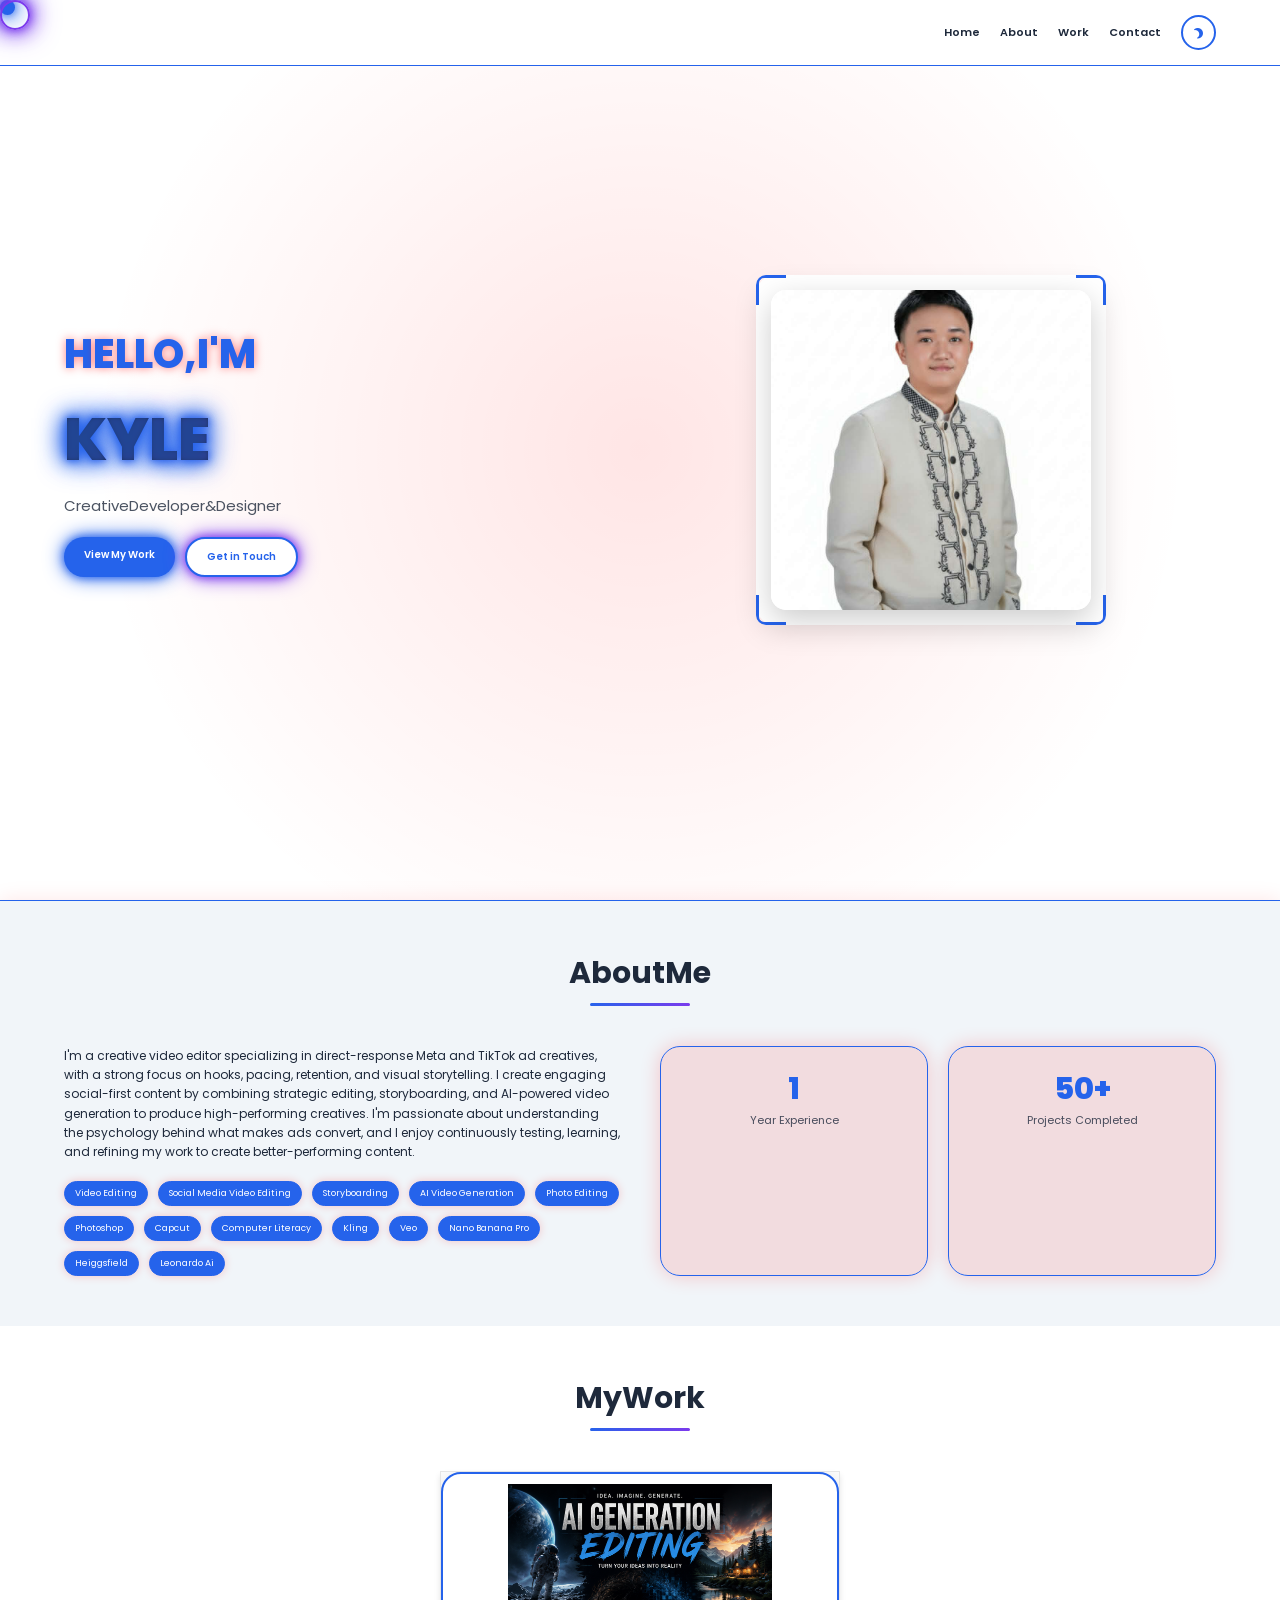
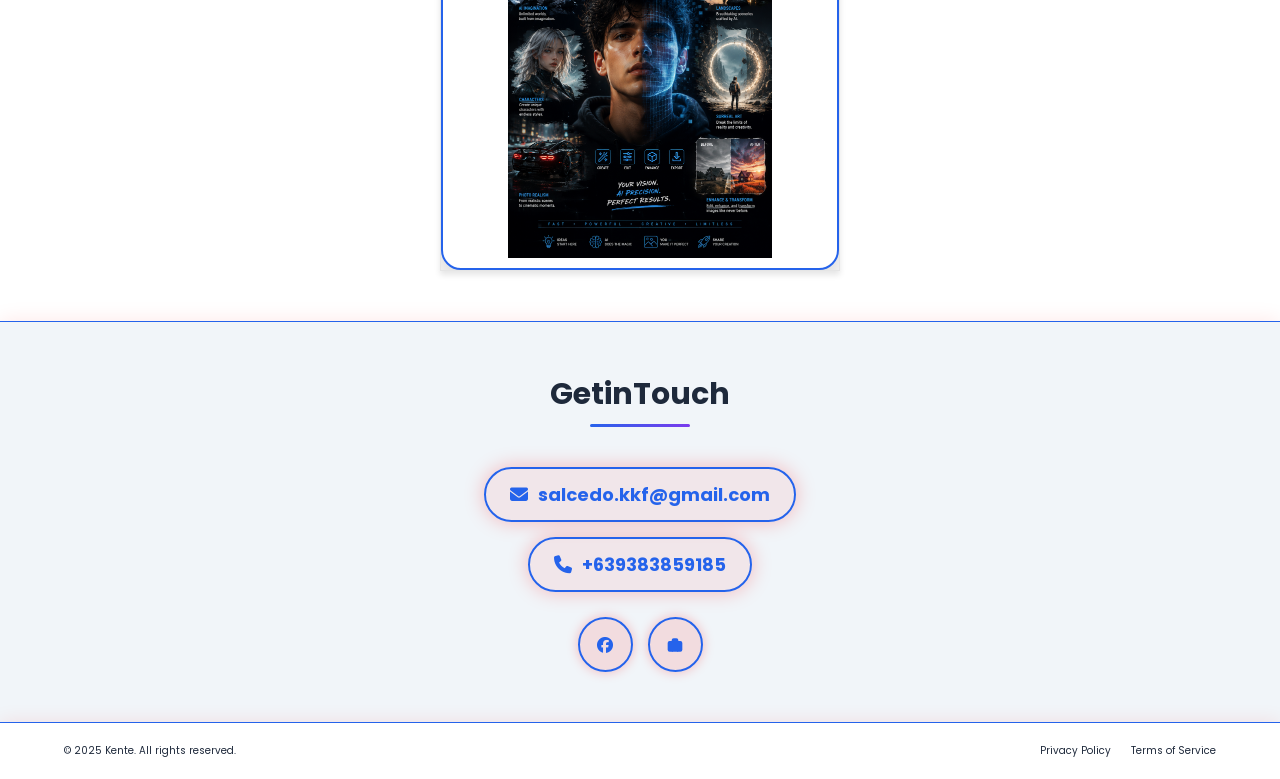
<file: index.html>
<!DOCTYPE html>
<html lang="en">
<head>
    <meta charset="UTF-8">
    <meta name="viewport" content="width=device-width, initial-scale=1.0">
    <title>Portfolio</title>
    <link rel="stylesheet" href="style.css">
    <link rel="stylesheet" href="https://cdnjs.cloudflare.com/ajax/libs/font-awesome/6.4.0/css/all.min.css">
</head>
<body>
    <div class="cursor"></div>
    <div class="cursor-follower"></div>

    <div class="menu-btn">
        <div class="menu-btn__burger"></div>
    </div>

    <nav class="main-nav">
        <ul>
            <li><a href="#home" class="nav-link">Home</a></li>
            <li><a href="#about" class="nav-link">About</a></li>
            <li><a href="#work" class="nav-link">Work</a></li>
            <li><a href="#contact" class="nav-link">Contact</a></li>
        </ul>
        <button class="theme-toggle">
            <i class="fas fa-sun"></i>
        </button>
    </nav>

    <main>
        <section id="home" class="hero">
            <div class="hero-content">
                <h1 class="glitch" data-text="Hello, I'm">Hello, I'm</h1>
                <h2 class="name glitch-effect" data-text="KYLE">KYLE</h2>
                <p class="subtitle">Creative Developer & Designer</p>
                <div class="cta-buttons">
                    <a href="#work" class="btn primary">View My Work</a>
                    <a href="#contact" class="btn secondary">Get in Touch</a>
                </div>
            </div>
            <div class="hero-image">
                <div class="image-container">
                    <div class="corner corner-tl"></div>
                    <div class="corner corner-tr"></div>
                    <div class="corner corner-bl"></div>
                    <div class="corner corner-br"></div>
                    <img src="kyle.jpg" alt="Profile">
                </div>
            </div>
        </section>

        <section id="about" class="about">
            <div class="section-header">
                <h2>About Me</h2>
                <div class="line"></div>
            </div>
            <div class="about-content">
                <div class="about-text">
                    <p>I'm a creative video editor specializing in direct-response Meta and TikTok ad creatives, with a strong focus on hooks, pacing, retention, and visual storytelling. I create engaging social-first content by combining strategic editing, storyboarding, and AI-powered video generation to produce high-performing creatives. I'm passionate about understanding the psychology behind what makes ads convert, and I enjoy continuously testing, learning, and refining my work to create better-performing content.</p>
                    <div class="skills-list">
                        <span>Video Editing</span>
                        <span>Social Media Video Editing</span>
                        <span>Storyboarding</span>
                        <span>AI Video Generation</span>
                        <span>Photo Editing</span>
                        <span>Photoshop</span>
                        <span>Capcut</span>
                        <span>Computer Literacy</span>
                        <span>Kling</span>
                        <span>Veo</span>
                        <span>Nano Banana Pro</span>
                        <span>Heiggsfield</span>
                        <span>Leonardo Ai</span>
                    </div>
                </div>
                <div class="about-stats">
                    <div class="stat">
                        <span class="number">1</span>
                        <span class="label">Year Experience</span>
                    </div>
                    <div class="stat">
                        <span class="number">50+</span>
                        <span class="label">Projects Completed</span>
                    </div>
                </div>
            </div>
        </section>

        <section id="work" class="work">
            <div class="section-header">
                <h2>My Work</h2>
                <div class="line"></div>
            </div>
            <div class="work-grid">
                <div class="work-item">
                    <div class="work-item-inner">
                        <div class="work-item-front">
                            <img src="poster.png" alt="My Work">
                        </div>
                        <div class="work-item-back">
                            <h3>Video & AI Creation</h3>
                            <p>I craft engaging social media videos, storyboards, and AI-generated content — blending creativity and technology to turn ideas into polished, eye-catching visual stories.</p>
                            <a href="projects.html" class="btn primary">View Project</a>
                        </div>
                    </div>
                </div>
            </div>
        </section>

        <section id="contact" class="contact">
            <div class="section-header">
                <h2>Get in Touch</h2>
                <div class="line"></div>
            </div>
            <div class="contact-content">
                <div class="contact-info">
                    <a class="contact-highlight" href="https://mail.google.com/mail/?view=cm&amp;fs=1&amp;to=salcedo.kkf@gmail.com&amp;su=Hello%20Kyle" target="_blank" rel="noopener noreferrer">
                        <i class="fas fa-envelope"></i>
                        <span>salcedo.kkf@gmail.com</span>
                    </a>
                    <a class="contact-highlight" href="tel:+639857557049">
                        <i class="fas fa-phone"></i>
                        <span>+639383859185</span>
                    </a>
                    <div class="social-links">
                        
                        <a href="https://www.facebook.com/kai.kuz" target="_blank" rel="noopener noreferrer"><i class="fab fa-facebook"></i></a>
                        
                        <a href="https://v2.onlinejobs.ph/jobseekers/info/4742136" target="_blank" rel="noopener noreferrer" aria-label="OnlineJobs.ph">
                            <svg class="social-svg" viewBox="0 0 24 24" fill="none" stroke="currentColor" stroke-width="2" stroke-linecap="round" stroke-linejoin="round">
                                <rect x="2" y="7" width="20" height="14" rx="2" ry="2"></rect>
                                <path d="M16 21V5a2 2 0 0 0-2-2h-4a2 2 0 0 0-2 2v16"></path>
                            </svg>
                        </a>
                    </div>
                </div>
            </div>
        </section>
    </main>

    <footer>
        <div class="footer-content">
            <p>&copy; 2025 Kente. All rights reserved.</p>
            <div class="footer-links">
                <a href="#">Privacy Policy</a>
                <a href="#">Terms of Service</a>
            </div>
        </div>
    </footer>

    
    <script src="script.js"></script>
</body>
</html>
</file>
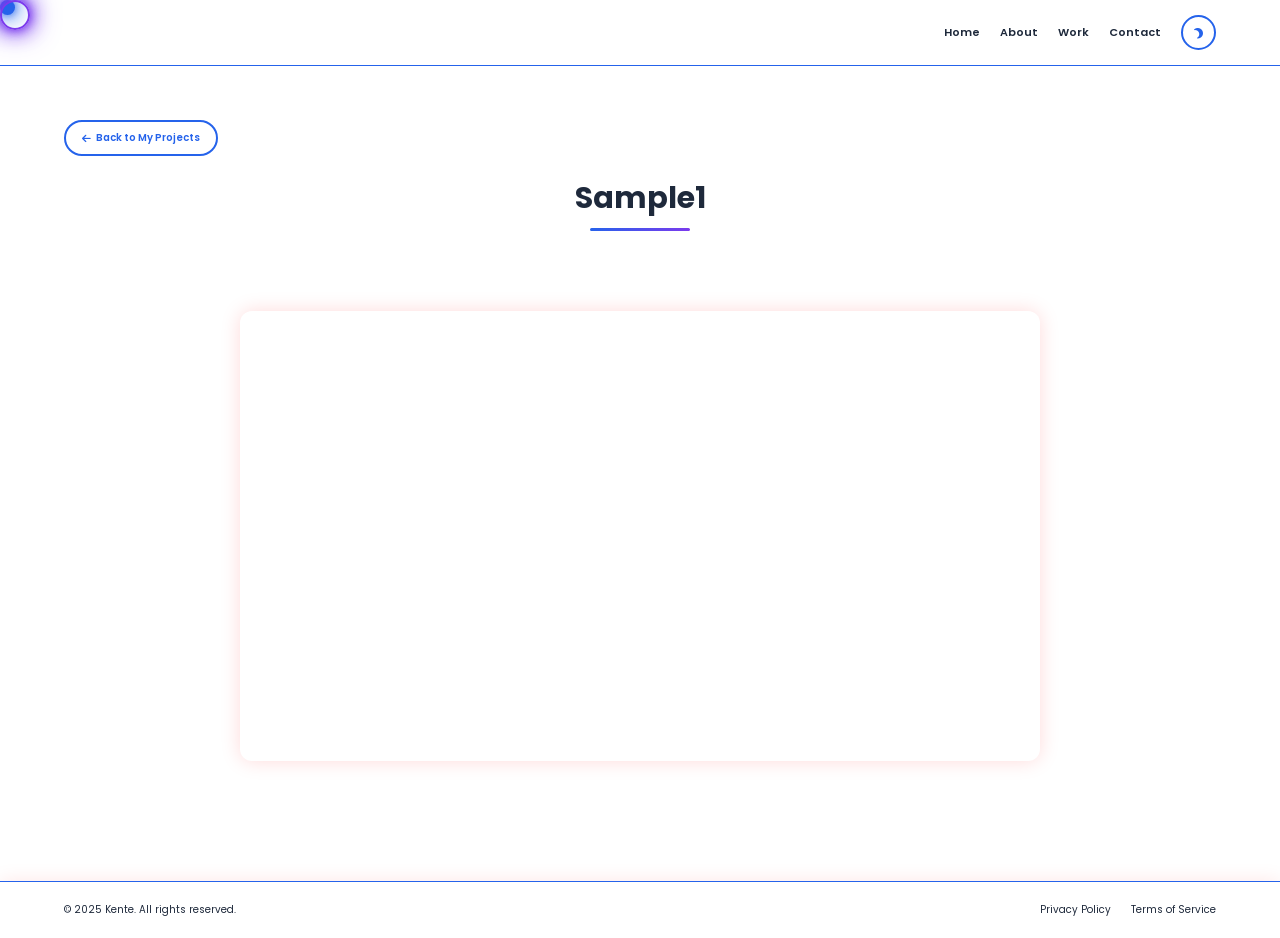
<file: project1.html>
<!DOCTYPE html>
<html lang="en">
<head>
    <meta charset="UTF-8">
    <meta name="viewport" content="width=device-width, initial-scale=1.0">
    <title>Sample 1 - Kente</title>
    <link rel="stylesheet" href="style.css">
    <link rel="stylesheet" href="https://cdnjs.cloudflare.com/ajax/libs/font-awesome/6.4.0/css/all.min.css">
</head>
<body>
    <div class="cursor"></div>
    <div class="cursor-follower"></div>

    <div class="menu-btn">
        <div class="menu-btn__burger"></div>
    </div>

    <nav class="main-nav">
        <ul>
            <li><a href="index.html#home" class="nav-link">Home</a></li>
            <li><a href="index.html#about" class="nav-link">About</a></li>
            <li><a href="index.html#work" class="nav-link">Work</a></li>
            <li><a href="index.html#contact" class="nav-link">Contact</a></li>
        </ul>
        <button class="theme-toggle">
            <i class="fas fa-sun"></i>
        </button>
    </nav>

    <main>
        <section id="videos" class="work">
            <a class="back-btn" href="projects.html">
                <i class="fas fa-arrow-left"></i> Back to My Projects
            </a>
            <div class="section-header">
                <h2>Sample 1</h2>
                <div class="line"></div>
            </div>
            <div class="projects-gallery">
                <div class="video-embed" id="sample-1">
                    <iframe src="https://drive.google.com/file/d/1LgQlPPUgy2h-MT7w03X1M9HxM-VMl371/preview"
                            title="Sample 1" allow="autoplay" allowfullscreen></iframe>
                            
                </div>
            </div>
        </section>
    </main>

    <footer>
        <div class="footer-content">
            <p>&copy; 2025 Kente. All rights reserved.</p>
            <div class="footer-links">
                <a href="#">Privacy Policy</a>
                <a href="#">Terms of Service</a>
            </div>
        </div>
    </footer>

    <script src="script.js"></script>
</body>
</html>
</file>
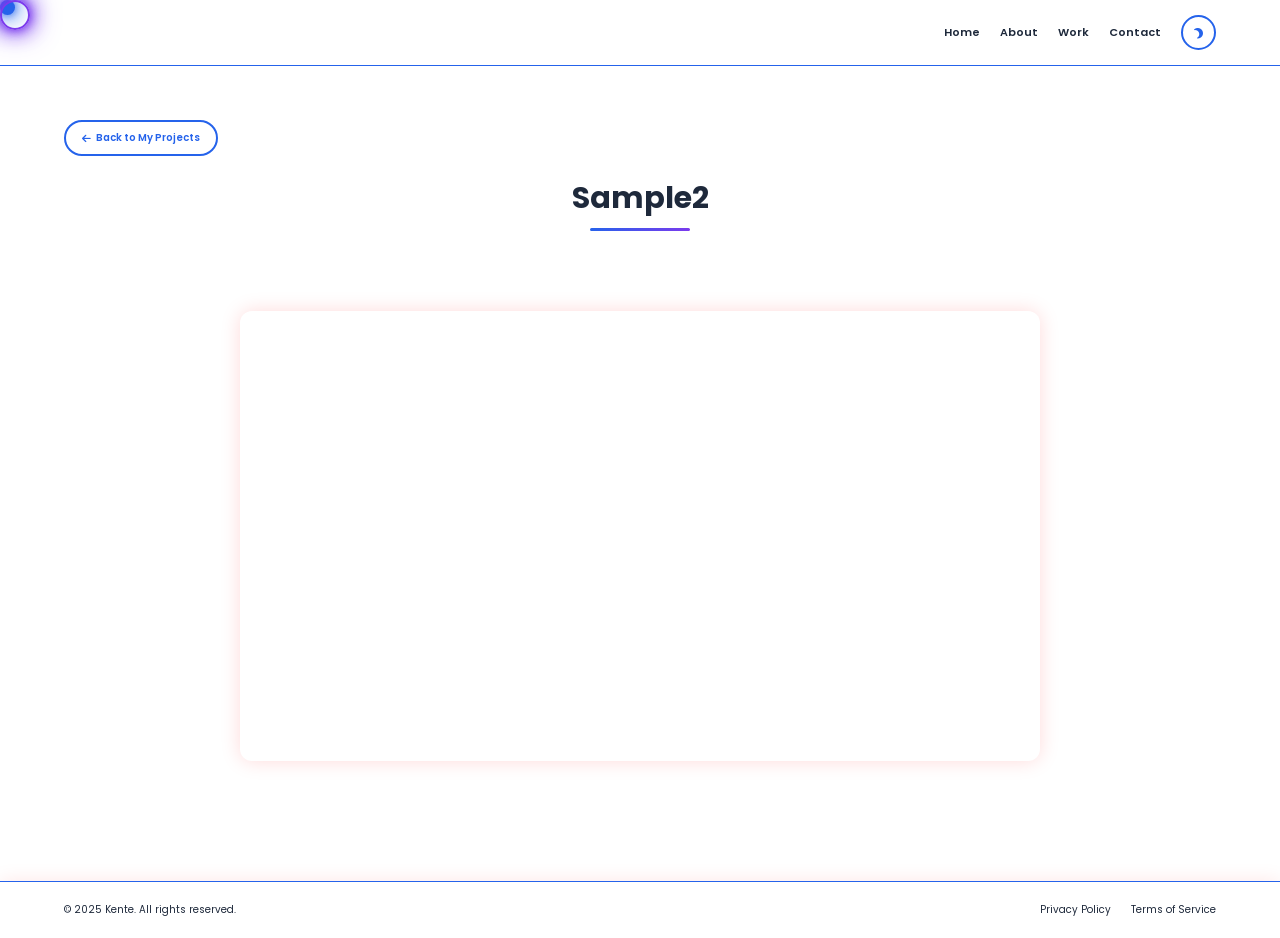
<file: project2.html>
<!DOCTYPE html>
<html lang="en">
<head>
    <meta charset="UTF-8">
    <meta name="viewport" content="width=device-width, initial-scale=1.0">
    <title>Sample 2 - Kente</title>
    <link rel="stylesheet" href="style.css">
    <link rel="stylesheet" href="https://cdnjs.cloudflare.com/ajax/libs/font-awesome/6.4.0/css/all.min.css">
</head>
<body>
    <div class="cursor"></div>
    <div class="cursor-follower"></div>

    <div class="menu-btn">
        <div class="menu-btn__burger"></div>
    </div>

    <nav class="main-nav">
        <ul>
            <li><a href="index.html#home" class="nav-link">Home</a></li>
            <li><a href="index.html#about" class="nav-link">About</a></li>
            <li><a href="index.html#work" class="nav-link">Work</a></li>
            <li><a href="index.html#contact" class="nav-link">Contact</a></li>
        </ul>
        <button class="theme-toggle">
            <i class="fas fa-sun"></i>
        </button>
    </nav>

    <main>
        <section id="videos" class="work">
            <a class="back-btn" href="projects.html">
                <i class="fas fa-arrow-left"></i> Back to My Projects
            </a>
            <div class="section-header">
                <h2>Sample 2</h2>
                <div class="line"></div>
            </div>
            <div class="projects-gallery">
                <div class="video-embed" id="sample-2">
                    <iframe src="https://drive.google.com/file/d/1y1o-mjqx-yTSEU4JMjf1QML_zMlH7gxv/preview"
                            title="Sample 2" allow="autoplay" allowfullscreen></iframe>
                </div>
            </div>
        </section>
    </main>

    <footer>
        <div class="footer-content">
            <p>&copy; 2025 Kente. All rights reserved.</p>
            <div class="footer-links">
                <a href="#">Privacy Policy</a>
                <a href="#">Terms of Service</a>
            </div>
        </div>
    </footer>

    <script src="script.js"></script>
</body>
</html>
</file>
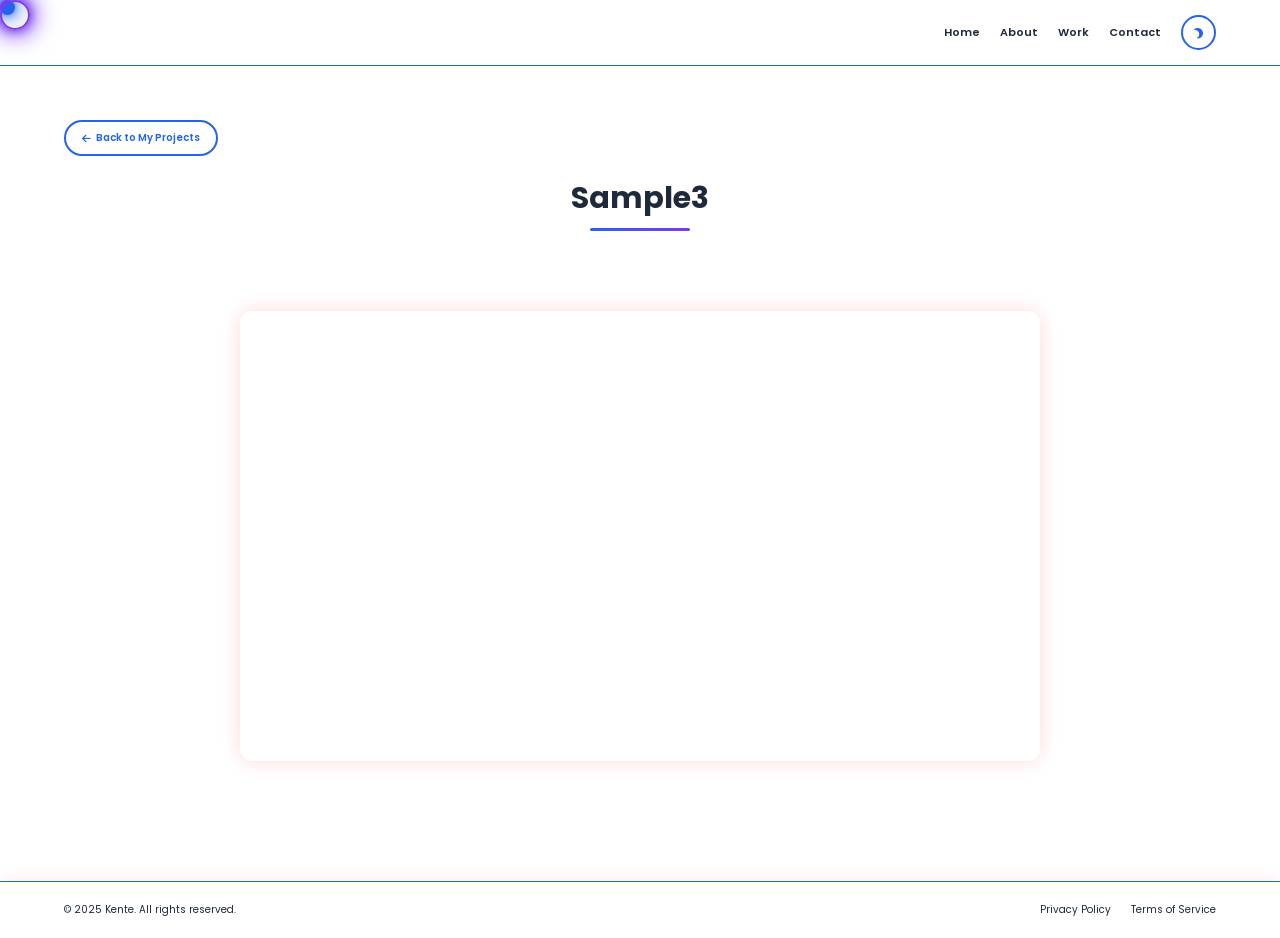
<file: project3.html>
<!DOCTYPE html>
<html lang="en">
<head>
    <meta charset="UTF-8">
    <meta name="viewport" content="width=device-width, initial-scale=1.0">
    <title>Sample 3 - Kente</title>
    <link rel="stylesheet" href="style.css">
    <link rel="stylesheet" href="https://cdnjs.cloudflare.com/ajax/libs/font-awesome/6.4.0/css/all.min.css">
</head>
<body>
    <div class="cursor"></div>
    <div class="cursor-follower"></div>

    <div class="menu-btn">
        <div class="menu-btn__burger"></div>
    </div>

    <nav class="main-nav">
        <ul>
            <li><a href="index.html#home" class="nav-link">Home</a></li>
            <li><a href="index.html#about" class="nav-link">About</a></li>
            <li><a href="index.html#work" class="nav-link">Work</a></li>
            <li><a href="index.html#contact" class="nav-link">Contact</a></li>
        </ul>
        <button class="theme-toggle">
            <i class="fas fa-sun"></i>
        </button>
    </nav>

    <main>
        <section id="videos" class="work">
            <a class="back-btn" href="projects.html">
                <i class="fas fa-arrow-left"></i> Back to My Projects
            </a>
            <div class="section-header">
                <h2>Sample 3</h2>
                <div class="line"></div>
            </div>
            <div class="projects-gallery">
                <div class="video-embed" id="sample-3">
                    <iframe src="https://drive.google.com/file/d/1W-R8HBhr3dNBtbSXbSls33CRHX82-R3_/preview"
                            title="Sample 3" allow="autoplay" allowfullscreen></iframe>
                </div>
            </div>
        </section>
    </main>

    <footer>
        <div class="footer-content">
            <p>&copy; 2025 Kente. All rights reserved.</p>
            <div class="footer-links">
                <a href="#">Privacy Policy</a>
                <a href="#">Terms of Service</a>
            </div>
        </div>
    </footer>

    <script src="script.js"></script>
</body>
</html>
</file>
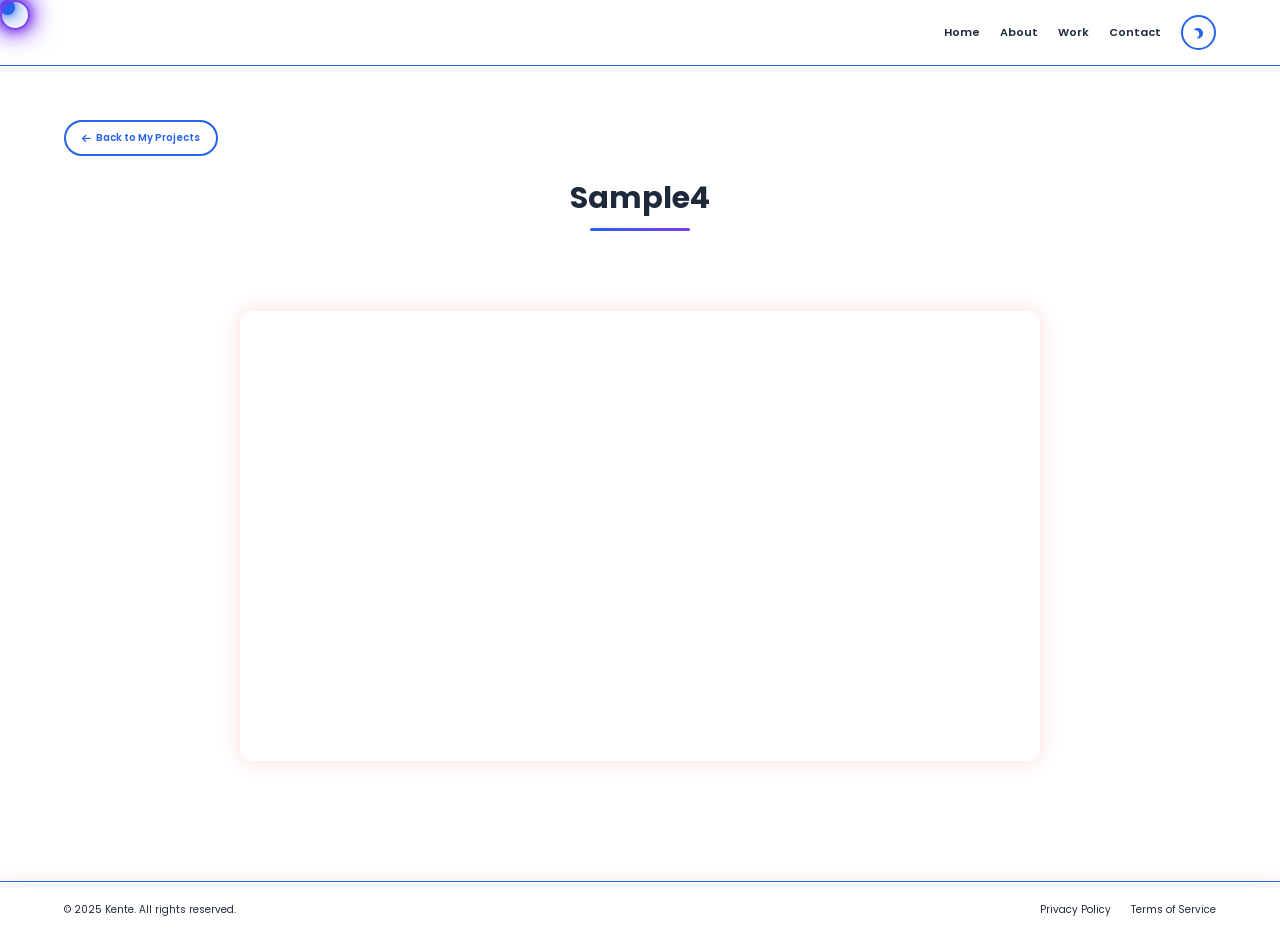
<file: project4.html>
<!DOCTYPE html>
<html lang="en">
<head>
    <meta charset="UTF-8">
    <meta name="viewport" content="width=device-width, initial-scale=1.0">
    <title>Sample 4 - Kente</title>
    <link rel="stylesheet" href="style.css">
    <link rel="stylesheet" href="https://cdnjs.cloudflare.com/ajax/libs/font-awesome/6.4.0/css/all.min.css">
</head>
<body>
    <div class="cursor"></div>
    <div class="cursor-follower"></div>

    <div class="menu-btn">
        <div class="menu-btn__burger"></div>
    </div>

    <nav class="main-nav">
        <ul>
            <li><a href="index.html#home" class="nav-link">Home</a></li>
            <li><a href="index.html#about" class="nav-link">About</a></li>
            <li><a href="index.html#work" class="nav-link">Work</a></li>
            <li><a href="index.html#contact" class="nav-link">Contact</a></li>
        </ul>
        <button class="theme-toggle">
            <i class="fas fa-sun"></i>
        </button>
    </nav>

    <main>
        <section id="videos" class="work">
            <a class="back-btn" href="projects.html">
                <i class="fas fa-arrow-left"></i> Back to My Projects
            </a>
            <div class="section-header">
                <h2>Sample 4</h2>
                <div class="line"></div>
            </div>
            <div class="projects-gallery">
                <div class="video-embed" id="sample-4">
                    <iframe src="https://drive.google.com/file/d/1hLDv2i_UIpTEOaoLIufedrvPG6L3_CuV/preview"
                            title="Sample 4" allow="autoplay" allowfullscreen></iframe>
                </div>
            </div>
        </section>
    </main>

    <footer>
        <div class="footer-content">
            <p>&copy; 2025 Kente. All rights reserved.</p>
            <div class="footer-links">
                <a href="#">Privacy Policy</a>
                <a href="#">Terms of Service</a>
            </div>
        </div>
    </footer>

    <script src="script.js"></script>
</body>
</html>
</file>
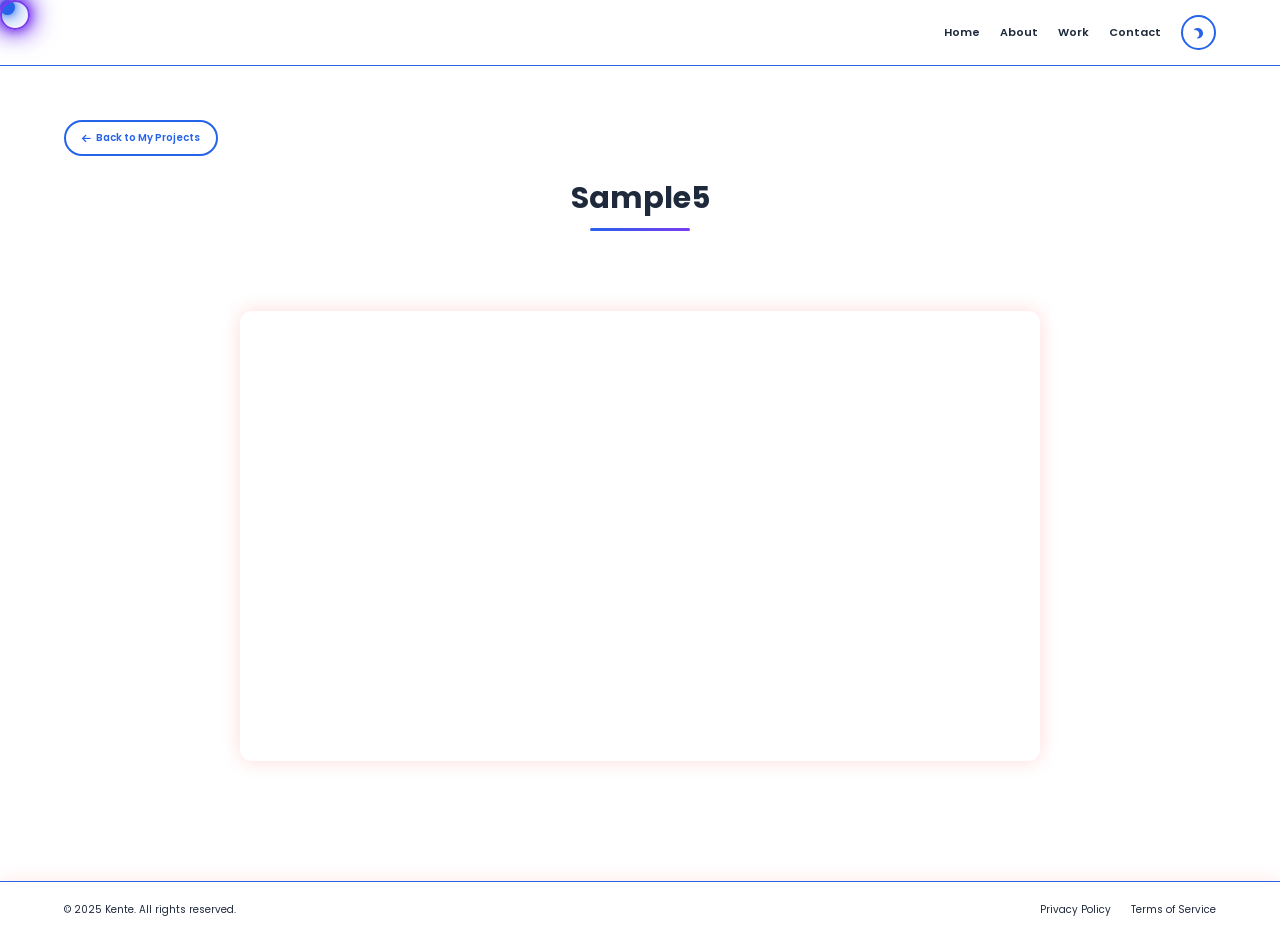
<file: project5.html>
<!DOCTYPE html>
<html lang="en">
<head>
    <meta charset="UTF-8">
    <meta name="viewport" content="width=device-width, initial-scale=1.0">
    <title>Sample 5 - Kente</title>
    <link rel="stylesheet" href="style.css">
    <link rel="stylesheet" href="https://cdnjs.cloudflare.com/ajax/libs/font-awesome/6.4.0/css/all.min.css">
</head>
<body>
    <div class="cursor"></div>
    <div class="cursor-follower"></div>

    <div class="menu-btn">
        <div class="menu-btn__burger"></div>
    </div>

    <nav class="main-nav">
        <ul>
            <li><a href="index.html#home" class="nav-link">Home</a></li>
            <li><a href="index.html#about" class="nav-link">About</a></li>
            <li><a href="index.html#work" class="nav-link">Work</a></li>
            <li><a href="index.html#contact" class="nav-link">Contact</a></li>
        </ul>
        <button class="theme-toggle">
            <i class="fas fa-sun"></i>
        </button>
    </nav>

    <main>
        <section id="videos" class="work">
            <a class="back-btn" href="projects.html">
                <i class="fas fa-arrow-left"></i> Back to My Projects
            </a>
            <div class="section-header">
                <h2>Sample 5</h2>
                <div class="line"></div>
            </div>
            <div class="projects-gallery">
                <div class="video-embed" id="sample-5">
                    <iframe src="https://drive.google.com/file/d/195VEiVjuaUhQDrZXm3gc4B4qUADdJfQ5/preview"
                            title="Sample 5" allow="autoplay" allowfullscreen></iframe>
                </div>
            </div>
        </section>
    </main>

    <footer>
        <div class="footer-content">
            <p>&copy; 2025 Kente. All rights reserved.</p>
            <div class="footer-links">
                <a href="#">Privacy Policy</a>
                <a href="#">Terms of Service</a>
            </div>
        </div>
    </footer>

    <script src="script.js"></script>
</body>
</html>
</file>
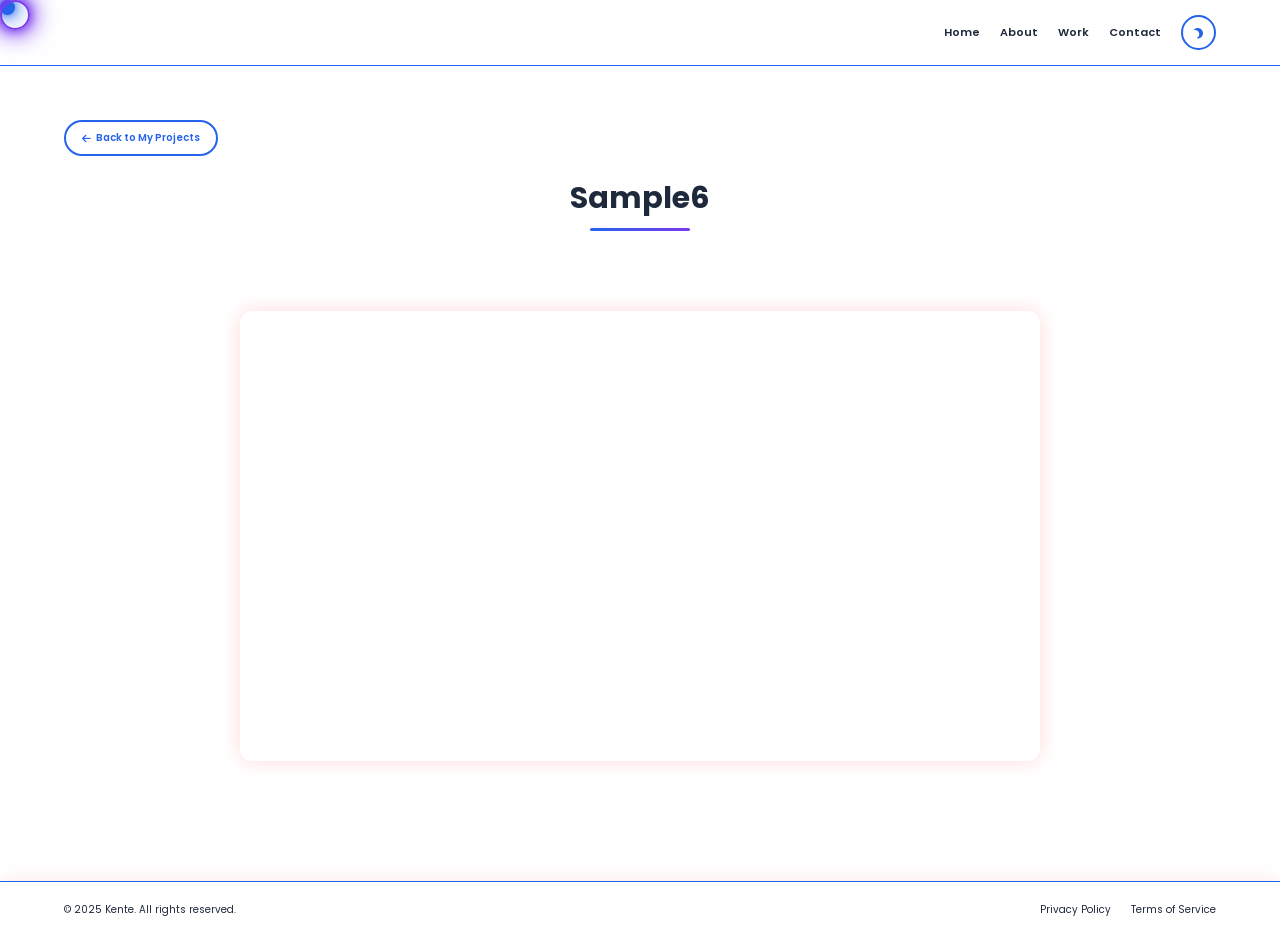
<file: project6.html>
<!DOCTYPE html>
<html lang="en">
<head>
    <meta charset="UTF-8">
    <meta name="viewport" content="width=device-width, initial-scale=1.0">
    <title>Sample 6 - Kente</title>
    <link rel="stylesheet" href="style.css">
    <link rel="stylesheet" href="https://cdnjs.cloudflare.com/ajax/libs/font-awesome/6.4.0/css/all.min.css">
</head>
<body>
    <div class="cursor"></div>
    <div class="cursor-follower"></div>

    <div class="menu-btn">
        <div class="menu-btn__burger"></div>
    </div>

    <nav class="main-nav">
        <ul>
            <li><a href="index.html#home" class="nav-link">Home</a></li>
            <li><a href="index.html#about" class="nav-link">About</a></li>
            <li><a href="index.html#work" class="nav-link">Work</a></li>
            <li><a href="index.html#contact" class="nav-link">Contact</a></li>
        </ul>
        <button class="theme-toggle">
            <i class="fas fa-sun"></i>
        </button>
    </nav>

    <main>
        <section id="videos" class="work">
            <a class="back-btn" href="projects.html">
                <i class="fas fa-arrow-left"></i> Back to My Projects
            </a>
            <div class="section-header">
                <h2>Sample 6</h2>
                <div class="line"></div>
            </div>
            <div class="projects-gallery">
                <div class="video-embed" id="sample-6">
                    <iframe src="https://drive.google.com/file/d/1780dh4df9hW8JRDALJQNX1f0W6CNcd-z/preview"
                            title="Sample 6" allow="autoplay" allowfullscreen></iframe>
                </div>
            </div>
        </section>
    </main>

    <footer>
        <div class="footer-content">
            <p>&copy; 2025 Kente. All rights reserved.</p>
            <div class="footer-links">
                <a href="#">Privacy Policy</a>
                <a href="#">Terms of Service</a>
            </div>
        </div>
    </footer>

    <script src="script.js"></script>
</body>
</html>
</file>
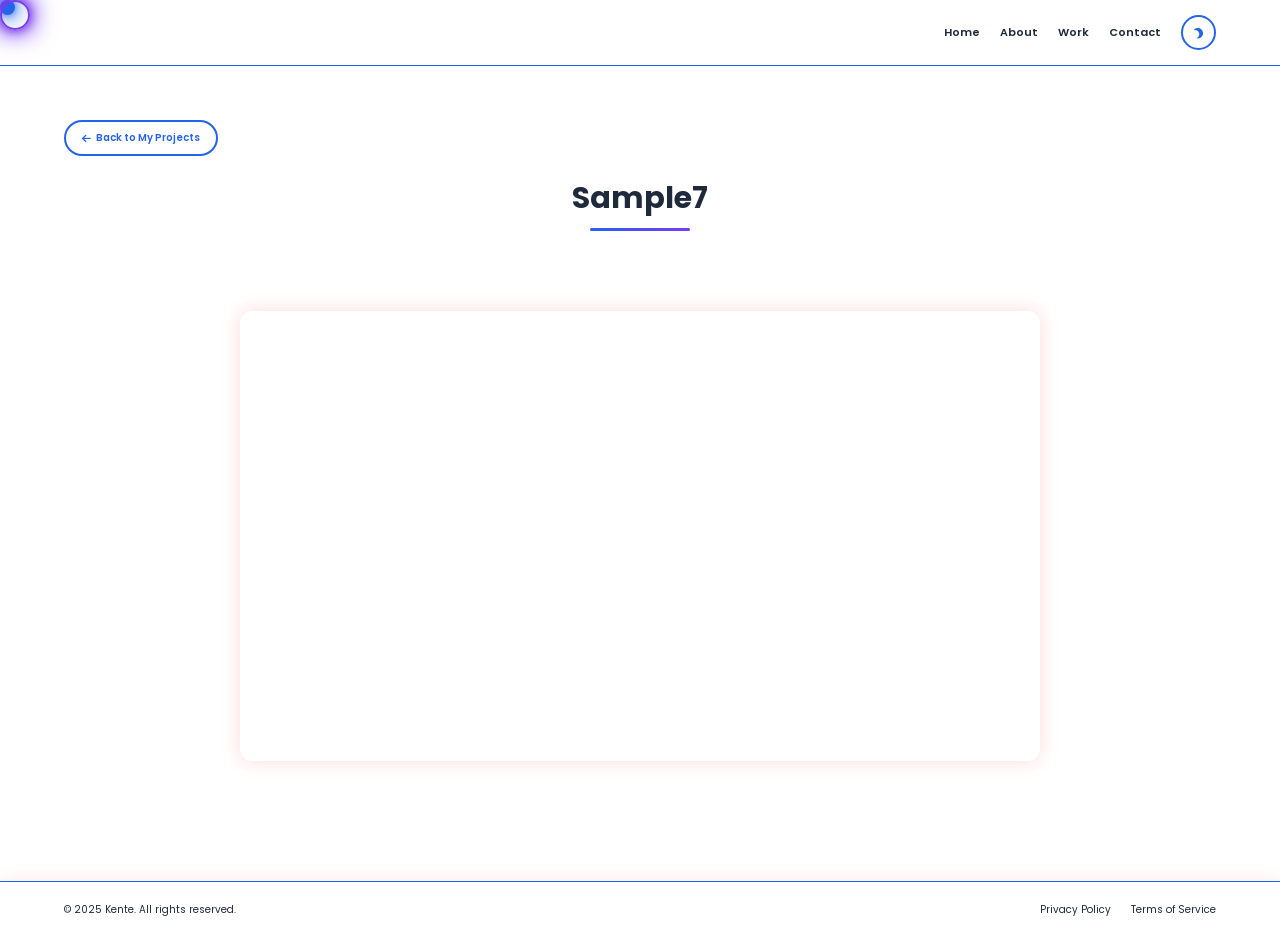
<file: project7.html>
<!DOCTYPE html>
<html lang="en">
<head>
    <meta charset="UTF-8">
    <meta name="viewport" content="width=device-width, initial-scale=1.0">
    <title>Sample 7 - Kente</title>
    <link rel="stylesheet" href="style.css">
    <link rel="stylesheet" href="https://cdnjs.cloudflare.com/ajax/libs/font-awesome/6.4.0/css/all.min.css">
</head>
<body>
    <div class="cursor"></div>
    <div class="cursor-follower"></div>

    <div class="menu-btn">
        <div class="menu-btn__burger"></div>
    </div>

    <nav class="main-nav">
        <ul>
            <li><a href="index.html#home" class="nav-link">Home</a></li>
            <li><a href="index.html#about" class="nav-link">About</a></li>
            <li><a href="index.html#work" class="nav-link">Work</a></li>
            <li><a href="index.html#contact" class="nav-link">Contact</a></li>
        </ul>
        <button class="theme-toggle">
            <i class="fas fa-sun"></i>
        </button>
    </nav>

    <main>
        <section id="videos" class="work">
            <a class="back-btn" href="projects.html">
                <i class="fas fa-arrow-left"></i> Back to My Projects
            </a>
            <div class="section-header">
                <h2>Sample 7</h2>
                <div class="line"></div>
            </div>
            <div class="projects-gallery">
                <div class="video-embed" id="sample-7">
                    <iframe src="https://drive.google.com/file/d/10SDOSS_lgrpxG-Bex9rWfZC1FdK0GSIz/preview"
                            title="Sample 7" allow="autoplay" allowfullscreen></iframe>
                </div>
            </div>
        </section>
    </main>

    <footer>
        <div class="footer-content">
            <p>&copy; 2025 Kente. All rights reserved.</p>
            <div class="footer-links">
                <a href="#">Privacy Policy</a>
                <a href="#">Terms of Service</a>
            </div>
        </div>
    </footer>

    <script src="script.js"></script>
</body>
</html>
</file>
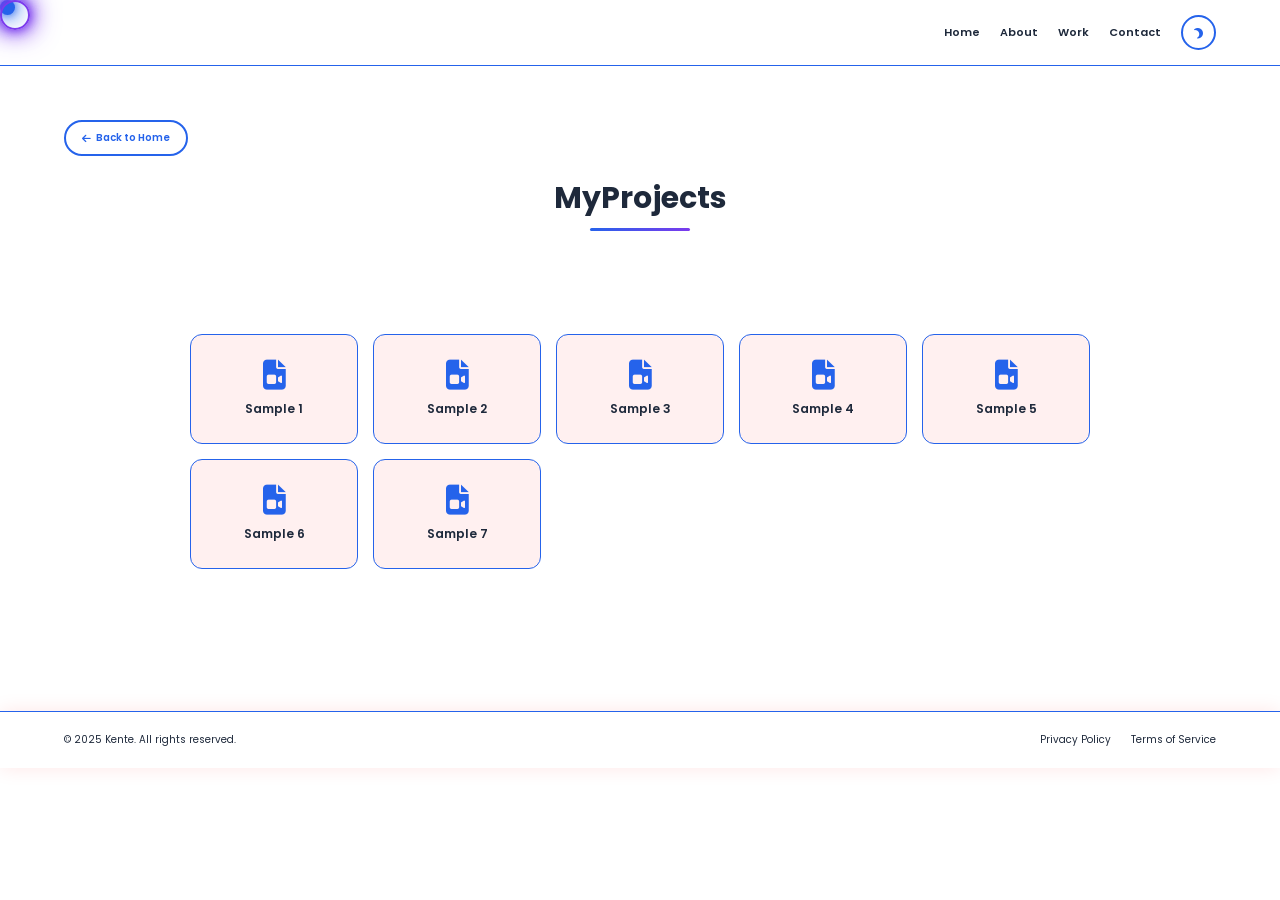
<file: projects.html>
<!DOCTYPE html>
<html lang="en">
<head>
    <meta charset="UTF-8">
    <meta name="viewport" content="width=device-width, initial-scale=1.0">
    <title>My Projects - Kente</title>
    <link rel="stylesheet" href="style.css">
    <link rel="stylesheet" href="https://cdnjs.cloudflare.com/ajax/libs/font-awesome/6.4.0/css/all.min.css">
</head>
<body>
    <div class="cursor"></div>
    <div class="cursor-follower"></div>

    <div class="menu-btn">
        <div class="menu-btn__burger"></div>
    </div>

    <nav class="main-nav">
        <ul>
            <li><a href="index.html#home" class="nav-link">Home</a></li>
            <li><a href="index.html#about" class="nav-link">About</a></li>
            <li><a href="index.html#work" class="nav-link">Work</a></li>
            <li><a href="index.html#contact" class="nav-link">Contact</a></li>
        </ul>
        <button class="theme-toggle">
            <i class="fas fa-sun"></i>
        </button>
    </nav>

    <main>
        <section id="projects" class="work">
            <a class="back-btn" href="index.html">
                <i class="fas fa-arrow-left"></i> Back to Home
            </a>
            <div class="section-header">
                <h2>My Projects</h2>
                <div class="line"></div>
            </div>
            <div class="projects-gallery">
                <div class="project-list">
                    <a class="project-file" href="project1.html">
                        <i class="fas fa-file-video"></i>
                        <span class="project-name">Sample 1</span>
                    </a>
                    <a class="project-file" href="project2.html">
                        <i class="fas fa-file-video"></i>
                        <span class="project-name">Sample 2</span>
                    </a>
                    <a class="project-file" href="project3.html">
                        <i class="fas fa-file-video"></i>
                        <span class="project-name">Sample 3</span>
                    </a>
                    <a class="project-file" href="project4.html">
                        <i class="fas fa-file-video"></i>
                        <span class="project-name">Sample 4</span>
                    </a>
                    <a class="project-file" href="project5.html">
                        <i class="fas fa-file-video"></i>
                        <span class="project-name">Sample 5</span>
                    </a>
                    <a class="project-file" href="project6.html">
                        <i class="fas fa-file-video"></i>
                        <span class="project-name">Sample 6</span>
                    </a>
                    <a class="project-file" href="project7.html">
                        <i class="fas fa-file-video"></i>
                        <span class="project-name">Sample 7</span>
                    </a>
                </div>
            </div>
        </section>
    </main>

    <footer>
        <div class="footer-content">
            <p>&copy; 2025 Kente. All rights reserved.</p>
            <div class="footer-links">
                <a href="#">Privacy Policy</a>
                <a href="#">Terms of Service</a>
            </div>
        </div>
    </footer>

    <script src="script.js"></script>
</body>
</html>
</file>
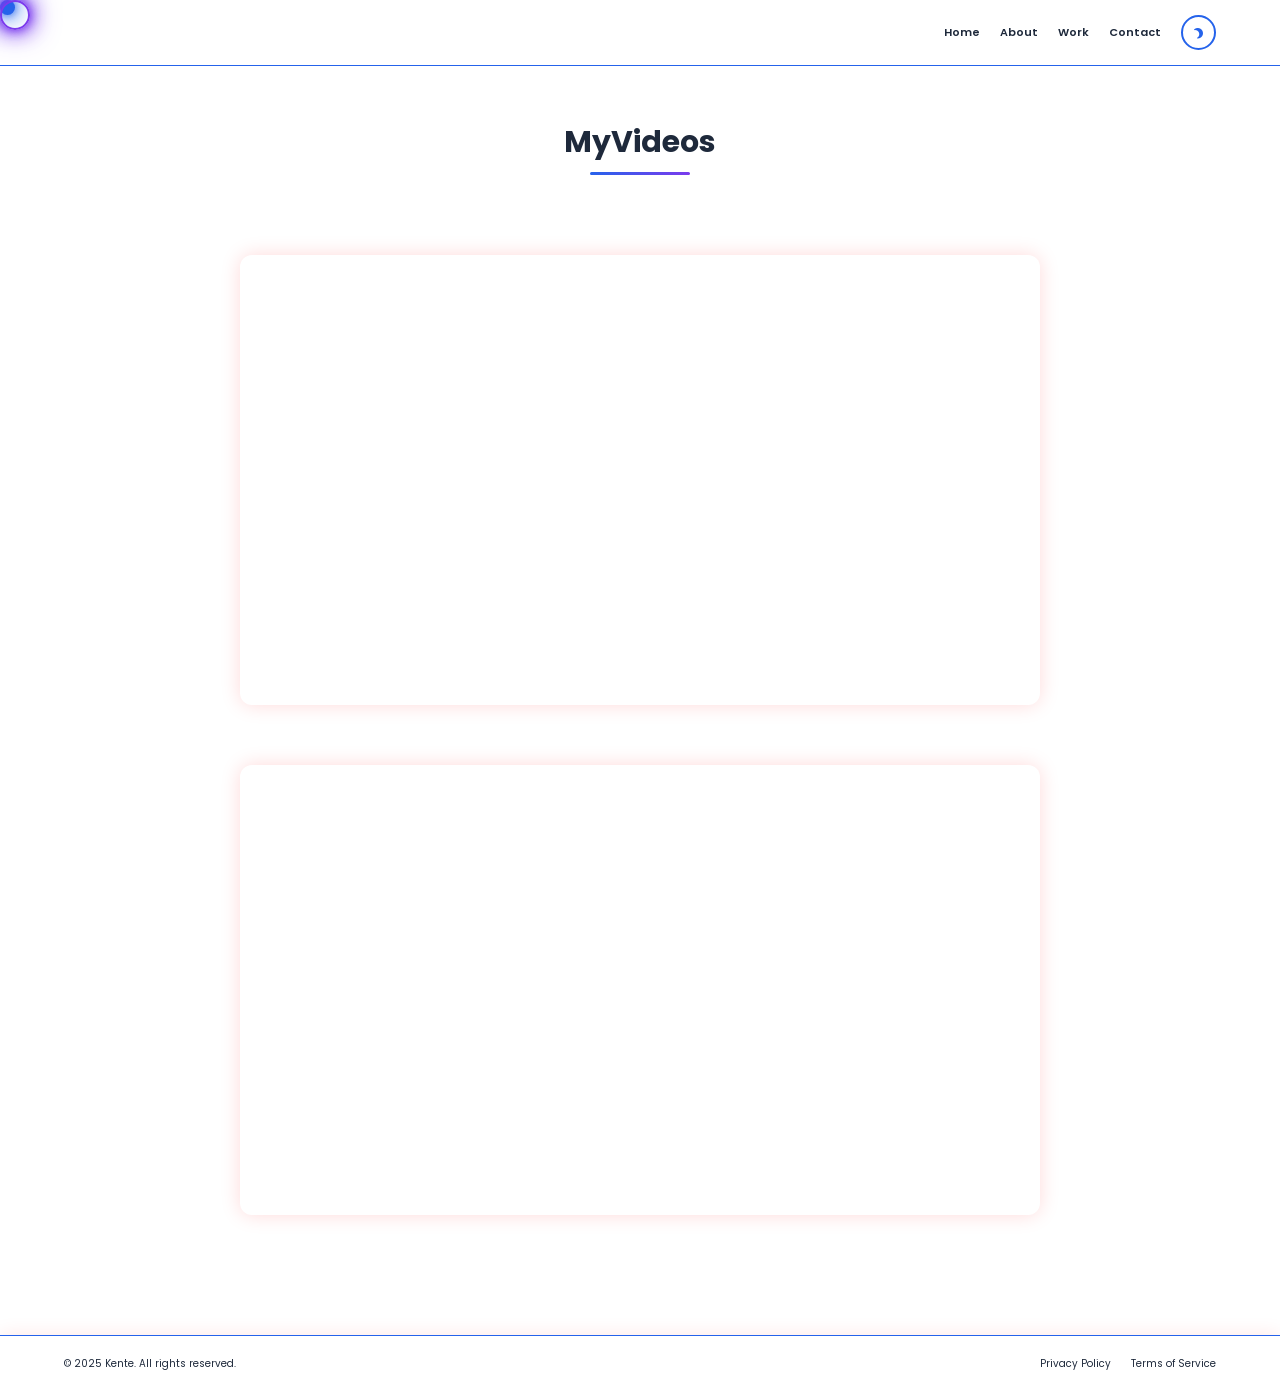
<file: videos.html>
<!DOCTYPE html>
<html lang="en">
<head>
    <meta charset="UTF-8">
    <meta name="viewport" content="width=device-width, initial-scale=1.0">
    <title>My Videos - Kente</title>
    <link rel="stylesheet" href="style.css">
    <link rel="stylesheet" href="https://cdnjs.cloudflare.com/ajax/libs/font-awesome/6.4.0/css/all.min.css">
</head>
<body>
    <div class="cursor"></div>
    <div class="cursor-follower"></div>

    <div class="menu-btn">
        <div class="menu-btn__burger"></div>
    </div>

    <nav class="main-nav">
        <ul>
            <li><a href="index.html#home" class="nav-link">Home</a></li>
            <li><a href="index.html#about" class="nav-link">About</a></li>
            <li><a href="index.html#work" class="nav-link">Work</a></li>
            <li><a href="index.html#contact" class="nav-link">Contact</a></li>
        </ul>
        <button class="theme-toggle">
            <i class="fas fa-sun"></i>
        </button>
    </nav>

    <main>
        <section id="videos" class="work">
            <div class="section-header">
                <h2>My Videos</h2>
                <div class="line"></div>
            </div>
            <div class="projects-gallery">
                <div class="video-embed" id="sample-1">
                    <iframe src="https://drive.google.com/file/d/195VEiVjuaUhQDrZXm3gc4B4qUADdJfQ5/preview"
                            title="Sample 1" allow="autoplay" allowfullscreen></iframe>
                </div>
                <div class="video-embed" id="sample-2">
                    <iframe src="https://drive.google.com/file/d/1f1SkBXA4T4791CelQb-zbLrdmvHFTyr5/preview"
                            title="Sample 2" allow="autoplay" allowfullscreen></iframe>
                </div>
            </div>
        </section>
    </main>

    <footer>
        <div class="footer-content">
            <p>&copy; 2025 Kente. All rights reserved.</p>
            <div class="footer-links">
                <a href="#">Privacy Policy</a>
                <a href="#">Terms of Service</a>
            </div>
        </div>
    </footer>

    <script src="script.js"></script>
</body>
</html>
</file>
<file: style.css>
@import url('https://fonts.googleapis.com/css2?family=Poppins%3Awght%40100%3B200%3B300%3B400%3B500%3B600&display=swap%27%29%3B');

:root {
    /* Light theme */
    --primary-light: #2563eb;
    --secondary-light: #f1f5f9;
    --accent-light: #7c3aed;
    --background-light: #ffffff;
    --text-light: #1e293b;
    --gradient-light: linear-gradient(135deg, #2563eb 0%, #7c3aed 100%);
    --nav-bg-light: rgba(255, 255, 255, 0.9);
    --card-bg-light: #ffffff;

    /* Dark theme */
    --primary-dark: #00f7ff;
    --secondary-dark: #1a1a1a;
    --accent-dark: #b967ff;
    --background-dark: #000000;
    --text-dark: #ffffff;
    --gradient-dark: linear-gradient(135deg, #00f7ff 0%, #b967ff 100%);
    --nav-bg-dark: rgba(0, 0, 0, 0.9);
    --card-bg-dark: #1a1a1a;

    /* Default theme (dark) */
    --primary: var(--primary-dark);
    --secondary: var(--secondary-dark);
    --accent: var(--accent-dark);
    --background: var(--background-dark);
    --text: var(--text-dark);
    --gradient: var(--gradient-dark);
    --nav-bg: var(--nav-bg-dark);
    --card-bg: var(--card-bg-dark);
}

/* Theme Toggle Button */
.theme-toggle {
    position: relative;
    top: 0;
    right: 0;
    z-index: 100;
    background: transparent;
    border: 2px solid var(--primary);
    color: var(--primary);
    font-size: 1.2rem;
    cursor: pointer;
    padding: 0.5rem;
    border-radius: 50%;
    width: 35px;
    height: 35px;
    display: flex;
    align-items: center;
    justify-content: center;
    transition: all 0.3s ease;
    margin-left: 1rem;
}

.theme-toggle:hover {
    transform: scale(1.1);
    box-shadow: 0 0 15px var(--primary);
}

.theme-toggle i {
    transition: transform 0.5s ease;
}

body.light-theme .theme-toggle i {
    transform: rotate(180deg);
}

/* Navigation improvements */
.main-nav {
    position: fixed;
    top: 0;
    right: 0;
    width: 100%;
    padding: 1.5rem 5%;
    z-index: 100;
    display: flex;
    justify-content: flex-end;
    align-items: center;
    background: var(--nav-bg);
    backdrop-filter: blur(10px);
    border-bottom: 1px solid var(--primary);
}

.main-nav ul {
    display: flex;
    gap: 2rem;
    list-style: none;
    margin-right: 1rem;
}

.nav-link {
    font-size: 1.2rem;
    font-weight: 600;
    color: var(--text);
    padding: 0.5rem 1rem;
    border-radius: 4px;
    transition: all 0.2s ease;
}

.nav-link:hover {
    background: var(--primary);
    color: var(--background);
}

/* Light theme specific styles */
body.light-theme {
    --primary: var(--primary-light);
    --secondary: var(--secondary-light);
    --accent: var(--accent-light);
    --background: var(--background-light);
    --text: var(--text-light);
    --gradient: var(--gradient-light);
    --nav-bg: var(--nav-bg-light);
    --card-bg: var(--card-bg-light);
}

body.light-theme .work-item {
    background: var(--card-bg);
    box-shadow: 0 4px 6px rgba(0, 0, 0, 0.1);
    border: 1px solid rgba(0, 0, 0, 0.1);
}

body.light-theme .section-header h2 {
    color: var(--text);
    font-weight: 700;
}

body.light-theme p {
    color: var(--text);
}

body.light-theme .subtitle {
    color: var(--text);
    opacity: 0.8;
}

body.light-theme .btn.primary {
    background: var(--primary);
    color: #ffffff;
    font-weight: 600;
}

body.light-theme .btn.secondary {
    background: var(--background);
    color: var(--primary);
    border: 2px solid var(--primary);
}

body.light-theme .skills-list span {
    background: var(--primary);
    color: #ffffff;
}

* {
    margin: 0;
    padding: 0;
    box-sizing: border-box;
    text-decoration: none;
    border: none;
    outline: none;
    font-family: 'Poppins', sans-serif;
}

html {
    font-size: 62.5%;
    scroll-behavior: smooth;
    overflow-x: hidden;
}

body {
    width: 100%;
    min-height: 100vh;
    overflow-x: hidden;
    background-color: var(--background);
    color: var(--text);
    transition: background-color 0.3s ease, color 0.3s ease;
}

/* Custom Cursor */
.cursor {
    width: 15px;
    height: 15px;
    background: var(--primary);
    border-radius: 50%;
    position: fixed;
    pointer-events: none;
    z-index: 999;
    transition: transform 0.1s ease;
    box-shadow: 0 0 10px var(--primary),
                0 0 20px var(--primary),
                0 0 30px var(--primary);
    animation: cursorGlitch 1s infinite;
}

.cursor-follower {
    width: 30px;
    height: 30px;
    border: 2px solid var(--accent);
    border-radius: 50%;
    position: fixed;
    pointer-events: none;
    z-index: 999;
    transition: transform 0.2s ease, width 0.3s ease, height 0.3s ease;
    box-shadow: 0 0 10px var(--accent),
                0 0 20px var(--accent),
                0 0 30px var(--accent);
    animation: cursorFollowerGlitch 1s infinite;
}

/* Menu Button */
.menu-btn {
    position: fixed;
    top: 30px;
    right: 30px;
    z-index: 1000;
    cursor: pointer;
    display: none;
}

.menu-btn__burger {
    width: 30px;
    height: 3px;
    background: var(--primary);
    border-radius: 5px;
    transition: all 0.5s ease-in-out;
}

.menu-btn__burger::before,
.menu-btn__burger::after {
    content: '';
    position: absolute;
    width: 30px;
    height: 3px;
    background: var(--primary);
    border-radius: 5px;
    transition: all 0.5s ease-in-out;
}

.menu-btn__burger::before {
    transform: translateY(-8px);
}

.menu-btn__burger::after {
    transform: translateY(8px);
}

/* Navigation */
.main-nav ul {
    display: flex;
    gap: 2rem;
    list-style: none;
}

.nav-link {
    color: var(--text);
    text-decoration: none;
    font-size: 1.1rem;
    position: relative;
    padding: 0.5rem 0;
    transition: color 0.3s ease;
}

.nav-link::after {
    content: '';
    position: absolute;
    bottom: 0;
    left: 0;
    width: 0;
    height: 2px;
    background: var(--gradient);
    transition: width 0.3s ease;
}

.nav-link:hover {
    color: var(--primary);
    text-shadow: 0 0 10px var(--primary);
}

.nav-link:hover::after {
    width: 100%;
}

/* Hero Section */
.hero {
    min-height: 100vh;
    display: flex;
    align-items: center;
    padding: 0 5%;
    gap: 5rem;
    position: relative;
    overflow: hidden;
}

.hero::before {
    content: '';
    position: absolute;
    top: 0;
    left: 0;
    width: 100%;
    height: 100%;
    background: radial-gradient(circle at center, rgba(255, 0, 0, 0.1) 0%, transparent 70%);
    z-index: -1;
}

.hero-content {
    flex: 1;
}

.glitch {
    font-size: 4rem;
    font-weight: 800;
    text-transform: uppercase;
    position: relative;
    color: var(--primary);
    text-shadow: 0 0 10px rgba(255, 0, 0, 0.5);
    animation: glitch 2s infinite;
}

.name {
    font-size: 6rem;
    font-weight: 800;
    margin: 1rem 0;
    position: relative;
    display: inline-block;
    perspective: 1000px;
}

.name::before {
    content: 'KYLE';
    position: absolute;
    left: 0;
    top: 0;
    width: 100%;
    height: 100%;
    background: var(--gradient);
    -webkit-background-clip: text;
    background-clip: text;
    -webkit-text-fill-color: transparent;
    animation: glitch 3s infinite;
    text-shadow: 0 0 10px var(--primary),
                 0 0 20px var(--primary),
                 0 0 30px var(--primary);
}

.name::after {
    content: 'KYLE';
    position: absolute;
    left: 0;
    top: 0;
    width: 100%;
    height: 100%;
    background: var(--gradient);
    -webkit-background-clip: text;
    background-clip: text;
    -webkit-text-fill-color: transparent;
    animation: glitch-2 3s infinite;
    opacity: 0.5;
    filter: blur(2px);
}

@keyframes glitch {
    0% {
        text-shadow: 0.05em 0 0 var(--primary),
                     -0.05em -0.025em 0 var(--accent),
                     -0.025em 0.05em 0 var(--text);
    }
    14% {
        text-shadow: 0.05em 0 0 var(--primary),
                     -0.05em -0.025em 0 var(--accent),
                     -0.025em 0.05em 0 var(--text);
    }
    15% {
        text-shadow: -0.05em -0.025em 0 var(--primary),
                     0.025em 0.025em 0 var(--accent),
                     -0.05em -0.05em 0 var(--text);
    }
    49% {
        text-shadow: -0.05em -0.025em 0 var(--primary),
                     0.025em 0.025em 0 var(--accent),
                     -0.05em -0.05em 0 var(--text);
    }
    50% {
        text-shadow: 0.025em 0.05em 0 var(--primary),
                     0.05em 0 0 var(--accent),
                     0 -0.05em 0 var(--text);
    }
    99% {
        text-shadow: 0.025em 0.05em 0 var(--primary),
                     0.05em 0 0 var(--accent),
                     0 -0.05em 0 var(--text);
    }
    100% {
        text-shadow: -0.025em 0 0 var(--primary),
                     -0.025em -0.025em 0 var(--accent),
                     -0.025em -0.05em 0 var(--text);
    }
}

@keyframes glitch-1 {
    0% {
        clip-path: polygon(0 2%, 100% 2%, 100% 5%, 0 5%);
        transform: translate(0);
    }
    20% {
        clip-path: polygon(0 15%, 100% 15%, 100% 15%, 0 15%);
        transform: translate(-5px);
    }
    40% {
        clip-path: polygon(0 10%, 100% 10%, 100% 20%, 0 20%);
        transform: translate(5px);
    }
    60% {
        clip-path: polygon(0 80%, 100% 80%, 100% 80%, 0 80%);
        transform: translate(5px);
    }
    80% {
        clip-path: polygon(0 50%, 100% 50%, 100% 55%, 0 55%);
        transform: translate(-5px);
    }
    100% {
        clip-path: polygon(0 70%, 100% 70%, 100% 80%, 0 80%);
        transform: translate(0);
    }
}

@keyframes glitch-2 {
    0% {
        clip-path: polygon(0 25%, 100% 25%, 100% 30%, 0 30%);
        transform: translate(0);
    }
    20% {
        clip-path: polygon(0 65%, 100% 65%, 100% 70%, 0 70%);
        transform: translate(5px);
    }
    40% {
        clip-path: polygon(0 45%, 100% 45%, 100% 50%, 0 50%);
        transform: translate(-5px);
    }
    60% {
        clip-path: polygon(0 75%, 100% 75%, 100% 75%, 0 75%);
        transform: translate(5px);
    }
    80% {
        clip-path: polygon(0 35%, 100% 35%, 100% 40%, 0 40%);
        transform: translate(-5px);
    }
    100% {
        clip-path: polygon(0 60%, 100% 60%, 100% 70%, 0 70%);
        transform: translate(0);
    }
}

/* Remove the old name styles */
.name span {
    display: none;
}

.subtitle {
    font-size: 1.5rem;
    color: var(--text);
    opacity: 0.8;
    margin-bottom: 2rem;
}

.cta-buttons {
    display: flex;
    gap: 1rem;
}

.btn {
    padding: 1rem 2rem;
    border-radius: 50px;
    text-decoration: none;
    font-weight: 600;
    transition: all 0.3s ease;
    position: relative;
    overflow: hidden;
}

.btn.primary {
    background: var(--gradient);
    color: var(--text);
    box-shadow: 0 0 10px var(--primary),
                0 0 20px var(--primary);
}

.btn.secondary {
    border: 2px solid var(--accent);
    color: var(--primary);
    box-shadow: 0 0 10px var(--accent),
                0 0 20px var(--accent);
}

.btn::before {
    content: '';
    position: absolute;
    top: 0;
    left: -100%;
    width: 100%;
    height: 100%;
    background: linear-gradient(90deg, transparent, rgba(255, 255, 255, 0.2), transparent);
    transition: 0.5s;
}

.btn:hover::before {
    left: 100%;
}

.btn:hover {
    transform: translateY(-3px);
    box-shadow: 0 10px 20px rgba(255, 62, 157, 0.2);
    animation: glitch 0.3s infinite;
}

.hero-image {
    flex: 1;
    position: relative;
    padding: 2rem;
}

.hero-image .image-container {
    position: relative;
    width: 100%;
    max-width: 350px;
    aspect-ratio: 1 / 1;
    margin: 0 auto;
    background: transparent;
    padding: 15px;
}

.hero-image .image-container::before {
    content: '';
    position: absolute;
    top: -10px;
    left: -10px;
    right: -10px;
    bottom: -10px;
    background: var(--gradient);
    border-radius: 25px;
    z-index: -1;
    animation: framePulse 3s infinite;
}

.hero-image .image-container::after {
    content: '';
    position: absolute;
    top: 0;
    left: 0;
    right: 0;
    bottom: 0;
    background: var(--background);
    border-radius: 20px;
    z-index: -1;
}

.hero-image .image-container img {
    width: 100%;
    height: 100%;
    object-fit: cover;
    border-radius: 15px;
    box-shadow: 0 10px 30px rgba(0, 0, 0, 0.2);
    transition: transform 0.3s ease;
}

.hero-image .image-container:hover img {
    transform: scale(1.02);
}

/* Corner Decorations */
.hero-image .image-container .corner {
    position: absolute;
    width: 30px;
    height: 30px;
    border: 3px solid var(--primary);
    z-index: 1;
}

.hero-image .image-container .corner-tl {
    top: 0;
    left: 0;
    border-right: none;
    border-bottom: none;
    border-radius: 8px 0 0 0;
}

.hero-image .image-container .corner-tr {
    top: 0;
    right: 0;
    border-left: none;
    border-bottom: none;
    border-radius: 0 8px 0 0;
}

.hero-image .image-container .corner-bl {
    bottom: 0;
    left: 0;
    border-right: none;
    border-top: none;
    border-radius: 0 0 0 8px;
}

.hero-image .image-container .corner-br {
    bottom: 0;
    right: 0;
    border-left: none;
    border-top: none;
    border-radius: 0 0 8px 0;
}

@keyframes framePulse {
    0% {
        opacity: 0.6;
        transform: scale(1);
    }
    50% {
        opacity: 1;
        transform: scale(1.02);
    }
    100% {
        opacity: 0.6;
        transform: scale(1);
    }
}

@media (min-width: 1400px) {
    .hero-image .image-container {
        max-width: 400px;
    }
}

/* About Section */
.about {
    padding: 5rem 5%;
    background: var(--secondary);
    border-top: 1px solid var(--primary);
    box-shadow: 0 0 20px rgba(255, 0, 0, 0.1);
}

.section-header {
    text-align: center;
    margin-bottom: 4rem;
}

.section-header h2 {
    font-size: 3rem;
    margin-bottom: 1rem;
    color: var(--text);
    position: relative;
    display: inline-block;
}

.section-header h2::after {
    content: '';
    position: absolute;
    bottom: -10px;
    left: 50%;
    transform: translateX(-50%);
    width: 100px;
    height: 3px;
    background: var(--gradient);
    border-radius: 2px;
}

.about-content {
    display: grid;
    grid-template-columns: 1fr 1fr;
    gap: 4rem;
}

.about-text p {
    font-size: 1.2rem;
    line-height: 1.6;
    margin-bottom: 2rem;
    color: var(--text);
}

.skills-list {
    display: flex;
    flex-wrap: wrap;
    gap: 1rem;
}

.skills-list span {
    padding: 0.5rem 1rem;
    background: rgba(255, 0, 0, 0.1);
    border: 1px solid var(--primary);
    border-radius: 50px;
    font-size: 0.9rem;
    color: var(--primary);
    transition: all 0.3s ease;
    box-shadow: 0 0 10px rgba(255, 0, 0, 0.2);
}

.skills-list span:hover {
    background: var(--primary);
    color: var(--accent);
    text-shadow: 0 0 10px var(--accent);
    transform: translateY(-3px);
}

.about-stats {
    display: grid;
    grid-template-columns: 1fr 1fr;
    gap: 2rem;
}

.stat {
    text-align: center;
    padding: 2rem;
    background: rgba(255, 0, 0, 0.1);
    border-radius: 20px;
    border: 1px solid var(--primary);
    transition: all 0.3s ease;
    box-shadow: 0 0 20px rgba(255, 0, 0, 0.2);
}

.stat:hover {
    transform: translateY(-5px);
    box-shadow: 0 10px 20px rgba(255, 62, 157, 0.2);
}

.number {
    font-size: 3rem;
    font-weight: 800;
    color: var(--primary);
    display: block;
}

.label {
    font-size: 1.1rem;
    color: var(--text);
    opacity: 0.8;
}

/* Work Section */
.work {
    padding: 5rem 5%;
    background: var(--background);
}

.work-grid {
    display: grid;
    grid-template-columns: repeat(auto-fit, minmax(300px, 1fr));
    gap: 2.5rem;
    margin-top: 3rem;
    max-width: 1200px;
    margin-left: auto;
    margin-right: auto;
    justify-content: center;
    justify-items: center;
}

.work-item {
    position: relative;
    aspect-ratio: 1 / 1;
    max-height: 400px;
    max-width: 400px;
    width: 100%;
    perspective: 1000px;
    cursor: pointer;
}

.work-item-inner {
    position: relative;
    width: 100%;
    height: 100%;
    transform-style: preserve-3d;
    transition: transform 0.8s cubic-bezier(0.4, 0, 0.2, 1);
}

.work-item:hover .work-item-inner {
    transform: rotateY(180deg);
}

.work-item-front,
.work-item-back {
    position: absolute;
    width: 100%;
    height: 100%;
    backface-visibility: hidden;
    border-radius: 20px;
    overflow: hidden;
}

.work-item-front {
    background: var(--card-bg);
    border: 2px solid var(--primary);
    box-shadow: 0 10px 30px rgba(0, 0, 0, 0.2);
    display: flex;
    align-items: center;
    justify-content: center;
    padding: 1rem;
}

.work-item-front img {
    width: 100%;
    height: 100%;
    object-fit: contain;
    transition: transform 0.5s ease;
    border-radius: 15px;
}

.work-item-back {
    background: var(--gradient);
    transform: rotateY(180deg);
    padding: 2rem;
    display: flex;
    flex-direction: column;
    justify-content: center;
    align-items: center;
    text-align: center;
    border: 2px solid var(--primary);
}

.work-item-back h3 {
    font-size: 2rem;
    margin-bottom: 1.5rem;
    color: var(--background);
    text-shadow: 0 2px 4px rgba(0, 0, 0, 0.2);
}

.work-item-back p {
    font-size: 1.6rem;
    margin-bottom: 2.5rem;
    color: var(--background);
    line-height: 1.6;
    max-width: 80%;
}

.work-item-back .btn.primary {
    background: var(--background);
    color: var(--primary);
    border: 2px solid var(--background);
    padding: 1rem 2rem;
    font-size: 1.4rem;
    transition: all 0.3s ease;
}

.work-item-back .btn.primary:hover {
    background: transparent;
    color: var(--background);
}

.work-item:nth-child(2) .work-item-front {
    background: var(--background);
    padding: 0.5rem;
}

.work-item:nth-child(2) .work-item-front img {
    object-fit: contain;
    max-height: 100%;
    width: auto;
    margin: 0 auto;
}

@media (max-width: 768px) {
    .work-grid {
        grid-template-columns: 1fr;
        max-width: 400px;
        margin: 2rem auto;
    }       
    
    .work-item {
        aspect-ratio: 1 / 1;
        max-height: 350px;
        max-width: 350px;
    }
    
    .work-item-back h3 {
        font-size: 1.8rem;
    }
    
    .work-item-back p {
        font-size: 1.4rem;
    }
}

/* Contact Section */
.contact {
    padding: 5rem 5%;
    background: var(--secondary);
    border-top: 1px solid var(--primary);
    box-shadow: 0 0 20px rgba(255, 0, 0, 0.1);
}

.contact-content {
    display: flex;
    flex-direction: column;
    align-items: center;
    justify-content: center;
    text-align: center;
    gap: 3rem;
}

.contact-info {
    display: flex;
    flex-direction: column;
    align-items: center;
    gap: 1.5rem;
}

.contact-highlight {
    display: inline-flex;
    align-items: center;
    gap: 1rem;
    font-size: 1.8rem;
    font-weight: 700;
    color: var(--primary);
    text-decoration: none;
    padding: 1.2rem 2.4rem;
    border: 2px solid var(--primary);
    border-radius: 50px;
    background: rgba(255, 0, 0, 0.06);
    box-shadow: 0 0 20px rgba(255, 0, 0, 0.25);
    transition: all 0.3s ease;
    word-break: break-word;
}

.contact-highlight i {
    font-size: 1.8rem;
}

.contact-highlight:hover {
    transform: translateY(-3px) scale(1.03);
    box-shadow: 0 0 30px var(--primary);
    background: var(--primary);
    color: var(--background);
}

.social-links {
    display: flex;
    gap: 1.5rem;
    margin-top: 1rem;
}

.social-links a {
    width: 55px;
    height: 55px;
    font-size: 1.6rem;
    display: flex;
    align-items: center;
    justify-content: center;
    background: rgba(255, 0, 0, 0.1);
    border: 2px solid var(--primary);
    border-radius: 50%;
    color: var(--primary);
    transition: all 0.3s ease;
    box-shadow: 0 0 12px rgba(255, 0, 0, 0.25);
}

.social-links a:hover {
    background: var(--primary);
    color: var(--background);
    transform: translateY(-5px) scale(1.1);
    box-shadow: 0 0 25px var(--primary);
}

.social-links a svg {
    width: 1.6rem;
    height: 1.6rem;
    fill: currentColor;
}

/* Footer */
footer {
    padding: 2rem 5%;
    background: var(--background);
    border-top: 1px solid var(--primary);
    box-shadow: 0 0 20px rgba(255, 0, 0, 0.1);
}

.footer-content {
    display: flex;
    justify-content: space-between;
    align-items: center;
}

.footer-links {
    display: flex;
    gap: 2rem;
}

.footer-links a {
    color: var(--text);
    text-decoration: none;
    transition: color 0.3s ease;
}

.footer-links a:hover {
    color: var(--primary);
}

/* Reveal Animations */
.hero-content,
.about-content,
.work-grid,
.contact-content {
    opacity: 0;
    transform: translateY(50px);
    transition: all 1s ease-out;
}

.revealed {
    opacity: 1;
    transform: translateY(0);
}

/* Text Reveal Animation */
.glitch span,
.name span,
.subtitle span,
.section-header h2 span {
    display: inline-block;
    opacity: 0;
    transform: translateY(20px);
    animation: textReveal 0.5s forwards;
    animation-fill-mode: forwards;
}

@keyframes textReveal {
    to {
        opacity: 1;
        transform: translateY(0);
    }
}

/* Work Item Hover Effect */
.work-item {
    position: relative;
    overflow: hidden;
    --mouse-x: 0;
    --mouse-y: 0;
}

.work-item::before {
    content: '';
    position: absolute;
    top: 0;
    left: 0;
    width: 100%;
    height: 100%;
    background: radial-gradient(
        circle at var(--mouse-x) var(--mouse-y),
        rgba(255, 0, 0, 0.1) 0%,
        transparent 50%
    );
    opacity: 0;
    transition: opacity 0.3s ease;
    pointer-events: none;
}

.work-item:hover::before {
    opacity: 1;
}

/* Smooth Scroll Behavior */
html {
    scroll-behavior: smooth;
}

/* Enhanced Button Animations */
.btn {
    position: relative;
    overflow: hidden;
    transition: all 0.3s ease;
}

.btn::after {
    content: '';
    position: absolute;
    top: 0;
    left: 0;
    width: 100%;
    height: 100%;
    background: linear-gradient(
        45deg,
        transparent 0%,
        rgba(255, 255, 255, 0.1) 50%,
        transparent 100%
    );
    transform: translateX(-100%);
    transition: transform 0.6s cubic-bezier(0.4, 0, 0.2, 1);
}

.btn:hover::after {
    transform: translateX(100%);
}

/* Enhanced Section Transitions */
section {
    transition: all 0.5s cubic-bezier(0.4, 0, 0.2, 1);
}

/* Custom Scrollbar */
::-webkit-scrollbar {
    width: 8px;
}

::-webkit-scrollbar-track {
    background: var(--background);
}

::-webkit-scrollbar-thumb {
    background: var(--primary);
    border-radius: 4px;
}

::-webkit-scrollbar-thumb:hover {
    background: var(--accent);
}

/* Responsive Design */
@media (max-width: 768px) {
    .menu-btn {
        display: block;
    }

    .main-nav {
        transform: translateX(100%);
        transition: transform 0.3s ease;
    }

    .main-nav ul {
        flex-direction: column;
        align-items: center;
    }

    .hero {
        flex-direction: column;
        text-align: center;
    }

    .cta-buttons {
        justify-content: center;
    }

    .about-content,
    .contact-content {
        grid-template-columns: 1fr;
    }

    .footer-content {
        flex-direction: column;
        gap: 1rem;
        text-align: center;
    }
}

/* Glitch Effect */
.glitch-effect {
    position: relative;
    animation: glitch 3s infinite;
}

.glitch-effect::before,
.glitch-effect::after {
    content: attr(data-text);
    position: absolute;
    top: 0;
    left: 0;
    width: 100%;
    height: 100%;
    background: var(--gradient);
    -webkit-background-clip: text;
    background-clip: text;
    -webkit-text-fill-color: transparent;
}

.glitch-effect::before {
    left: 2px;
    text-shadow: -2px 0 var(--accent);
    animation: glitch-1 2s infinite linear alternate-reverse;
}

.glitch-effect::after {
    left: -2px;
    text-shadow: 2px 0 var(--primary);
    animation: glitch-2 2s infinite linear alternate-reverse;
}

@keyframes glitch-1 {
    0% {
        clip-path: polygon(0 2%, 100% 2%, 100% 5%, 0 5%);
        transform: translate(0);
    }
    20% {
        clip-path: polygon(0 15%, 100% 15%, 100% 15%, 0 15%);
        transform: translate(-5px);
    }
    40% {
        clip-path: polygon(0 10%, 100% 10%, 100% 20%, 0 20%);
        transform: translate(5px);
    }
    60% {
        clip-path: polygon(0 80%, 100% 80%, 100% 80%, 0 80%);
        transform: translate(5px);
    }
    80% {
        clip-path: polygon(0 50%, 100% 50%, 100% 55%, 0 55%);
        transform: translate(-5px);
    }
    100% {
        clip-path: polygon(0 70%, 100% 70%, 100% 80%, 0 80%);
        transform: translate(0);
    }
}

@keyframes glitch-2 {
    0% {
        clip-path: polygon(0 25%, 100% 25%, 100% 30%, 0 30%);
        transform: translate(0);
    }
    20% {
        clip-path: polygon(0 65%, 100% 65%, 100% 70%, 0 70%);
        transform: translate(5px);
    }
    40% {
        clip-path: polygon(0 45%, 100% 45%, 100% 50%, 0 50%);
        transform: translate(-5px);
    }
    60% {
        clip-path: polygon(0 75%, 100% 75%, 100% 75%, 0 75%);
        transform: translate(5px);
    }
    80% {
        clip-path: polygon(0 35%, 100% 35%, 100% 40%, 0 40%);
        transform: translate(-5px);
    }
    100% {
        clip-path: polygon(0 60%, 100% 60%, 100% 70%, 0 70%);
        transform: translate(0);
    }
}

/* Enhanced Name Animation */
.name {
    font-size: 6rem;
    font-weight: 800;
    margin: 1rem 0;
    position: relative;
    display: inline-block;
    perspective: 1000px;
}

.name::before,
.name::after {
    content: 'KYLE';
    position: absolute;
    left: 0;
    top: 0;
    width: 100%;
    height: 100%;
    background: var(--gradient);
    -webkit-background-clip: text;
    background-clip: text;
    -webkit-text-fill-color: transparent;
    animation: glitch 3s infinite;
    text-shadow: 0 0 10px var(--primary),
                 0 0 20px var(--primary),
                 0 0 30px var(--primary);
}

.name::after {
    animation: glitch-2 3s infinite;
    opacity: 0.5;
    filter: blur(2px);
}

/* Glitch Hover Effect for Work Items */
.work-item {
    position: relative;
    overflow: hidden;
    transition: all 0.3s ease;
}

.work-item:hover {
    animation: glitch 0.5s infinite;
}

.work-item:hover .work-image img {
    animation: glitch 0.5s infinite;
}

/* Glitch Effect for Buttons */
.btn:hover {
    animation: glitch 0.3s infinite;
}

@keyframes cursorGlitch {
    0% {
        transform: translate(0);
        box-shadow: 0 0 10px var(--primary),
                    0 0 20px var(--primary),
                    0 0 30px var(--primary);
    }
    2% {
        transform: translate(2px, -2px);
        box-shadow: 0 0 10px var(--accent),
                    0 0 20px var(--accent),
                    0 0 30px var(--accent);
    }
    4% {
        transform: translate(-2px, 2px);
        box-shadow: 0 0 10px var(--primary),
                    0 0 20px var(--primary),
                    0 0 30px var(--primary);
    }
    6% {
        transform: translate(0);
    }
    8% {
        transform: translate(0);
    }
    10% {
        transform: translate(0);
    }
    12% {
        transform: translate(0);
    }
    14% {
        transform: translate(0);
    }
    16% {
        transform: translate(0);
    }
    18% {
        transform: translate(0);
    }
    20% {
        transform: translate(0);
    }
    22% {
        transform: translate(0);
    }
    24% {
        transform: translate(0);
    }
    26% {
        transform: translate(0);
    }
    28% {
        transform: translate(0);
    }
    30% {
        transform: translate(0);
    }
    32% {
        transform: translate(0);
    }
    34% {
        transform: translate(0);
    }
    36% {
        transform: translate(0);
    }
    38% {
        transform: translate(0);
    }
    40% {
        transform: translate(0);
    }
    42% {
        transform: translate(0);
    }
    44% {
        transform: translate(0);
    }
    46% {
        transform: translate(0);
    }
    48% {
        transform: translate(0);
    }
    50% {
        transform: translate(0);
    }
    52% {
        transform: translate(0);
    }
    54% {
        transform: translate(0);
    }
    56% {
        transform: translate(0);
    }
    58% {
        transform: translate(0);
    }
    60% {
        transform: translate(0);
    }
    62% {
        transform: translate(0);
    }
    64% {
        transform: translate(0);
    }
    66% {
        transform: translate(0);
    }
    68% {
        transform: translate(0);
    }
    70% {
        transform: translate(0);
    }
    72% {
        transform: translate(0);
    }
    74% {
        transform: translate(0);
    }
    76% {
        transform: translate(0);
    }
    78% {
        transform: translate(0);
    }
    80% {
        transform: translate(0);
    }
    82% {
        transform: translate(0);
    }
    84% {
        transform: translate(0);
    }
    86% {
        transform: translate(0);
    }
    88% {
        transform: translate(0);
    }
    90% {
        transform: translate(0);
    }
    92% {
        transform: translate(0);
    }
    94% {
        transform: translate(0);
    }
    96% {
        transform: translate(0);
    }
    98% {
        transform: translate(0);
    }
    100% {
        transform: translate(0);
    }
}

@keyframes cursorFollowerGlitch {
    0% {
        transform: translate(0);
        box-shadow: 0 0 10px var(--accent),
                    0 0 20px var(--accent),
                    0 0 30px var(--accent);
    }
    2% {
        transform: translate(-2px, 2px);
        box-shadow: 0 0 10px var(--primary),
                    0 0 20px var(--primary),
                    0 0 30px var(--primary);
    }
    4% {
        transform: translate(2px, -2px);
        box-shadow: 0 0 10px var(--accent),
                    0 0 20px var(--accent),
                    0 0 30px var(--accent);
    }
    6% {
        transform: translate(0);
    }
    8% {
        transform: translate(0);
    }
    10% {
        transform: translate(0);
    }
    12% {
        transform: translate(0);
    }
    14% {
        transform: translate(0);
    }
    16% {
        transform: translate(0);
    }
    18% {
        transform: translate(0);
    }
    20% {
        transform: translate(0);
    }
    22% {
        transform: translate(0);
    }
    24% {
        transform: translate(0);
    }
    26% {
        transform: translate(0);
    }
    28% {
        transform: translate(0);
    }
    30% {
        transform: translate(0);
    }
    32% {
        transform: translate(0);
    }
    34% {
        transform: translate(0);
    }
    36% {
        transform: translate(0);
    }
    38% {
        transform: translate(0);
    }
    40% {
        transform: translate(0);
    }
    42% {
        transform: translate(0);
    }
    44% {
        transform: translate(0);
    }
    46% {
        transform: translate(0);
    }
    48% {
        transform: translate(0);
    }
    50% {
        transform: translate(0);
    }
    52% {
        transform: translate(0);
    }
    54% {
        transform: translate(0);
    }
    56% {
        transform: translate(0);
    }
    58% {
        transform: translate(0);
    }
    60% {
        transform: translate(0);
    }
    62% {
        transform: translate(0);
    }
    64% {
        transform: translate(0);
    }
    66% {
        transform: translate(0);
    }
    68% {
        transform: translate(0);
    }
    70% {
        transform: translate(0);
    }
    72% {
        transform: translate(0);
    }
    74% {
        transform: translate(0);
    }
    76% {
        transform: translate(0);
    }
    78% {
        transform: translate(0);
    }
    80% {
        transform: translate(0);
    }
    82% {
        transform: translate(0);
    }
    84% {
        transform: translate(0);
    }
    86% {
        transform: translate(0);
    }
    88% {
        transform: translate(0);
    }
    90% {
        transform: translate(0);
    }
    92% {
        transform: translate(0);
    }
    94% {
        transform: translate(0);
    }
    96% {
        transform: translate(0);
    }
    98% {
        transform: translate(0);
    }
    100% {
        transform: translate(0);
    }
}

/* Shine effect */
.shine {
    position: absolute;
    top: 0;
    left: 0;
    right: 0;
    bottom: 0;
    pointer-events: none;
    border-radius: inherit;
    z-index: 3;
}

.work-image,
.image-container {
    position: relative;
    border-radius: 10px;
    overflow: hidden;
    background: var(--background);
    box-shadow: 0 10px 30px -10px rgba(0, 0, 0, 0.2);
    will-change: transform;
    transform: perspective(1000px) rotateX(0) rotateY(0);
    transition: transform 0.1s ease-out;
}

.work-image img,
.image-container img {
    position: relative;
    z-index: 1;
    border-radius: inherit;
    transform: translateZ(0);
    will-change: transform;
}

/* Ripple Effect */
.ripple-effect {
    position: relative;
    overflow: hidden;
}

.ripple {
    position: absolute;
    border-radius: 50%;
    background: rgba(255, 255, 255, 0.4);
    transform: scale(0);
    animation: ripple-animation 0.6s linear;
    pointer-events: none;
}

@keyframes ripple-animation {
    to {
        transform: scale(4);
        opacity: 0;
    }
}

/* Add ripple support to all interactive elements */
.btn,
.nav-link,
.theme-toggle,
.work-item,
.social-links a,
.menu-btn {
    position: relative;
    overflow: hidden;
}

/* Ensure proper ripple color based on theme */
body.light-theme .ripple {
    background: rgba(0, 0, 0, 0.2);
}

/* Adjust ripple for different element types */
.btn .ripple {
    background: rgba(255, 255, 255, 0.4);
}

.nav-link .ripple {
    background: var(--primary);
    opacity: 0.2;
}

.theme-toggle .ripple {
    background: var(--primary);
    opacity: 0.3;
}

.work-item .ripple {
    background: var(--primary);
    opacity: 0.1;
}

/* Enhanced Animations */
@keyframes float {
    0% {
        transform: translateY(0);
    }
    50% {
        transform: translateY(-10px);
    }
    100% {
        transform: translateY(0);
    }
}

@keyframes ripple {
    0% {
        transform: scale(0);
        opacity: 1;
    }
    100% {
        transform: scale(4);
        opacity: 0;
    }
}

.ripple {
    position: absolute;
    top: 50%;
    left: 50%;
    width: 20px;
    height: 20px;
    background: var(--primary);
    border-radius: 50%;
    transform: translate(-50%, -50%);
    pointer-events: none;
    animation: ripple 1s ease-out;
}

/* Enhanced Section Transitions */
.hero-content,
.about-content,
.work-grid,
.contact-content {
    opacity: 0;
    transform: translateY(30px);
    transition: opacity 0.6s ease, transform 0.6s ease;
}

.hero-content.revealed,
.about-content.revealed,
.work-grid.revealed,
.contact-content.revealed {
    opacity: 1;
    transform: translateY(0);
}

/* Enhanced Work Item Hover */
.work-item {
    transition: transform 0.5s ease, box-shadow 0.5s ease;
    transform-style: preserve-3d;
}

.work-item:hover {
    transform: perspective(1000px) scale(1.05);
    box-shadow: 0 10px 20px rgba(0, 0, 0, 0.2);
}

.work-item::before {
    content: '';
    position: absolute;
    top: 0;
    left: 0;
    width: 100%;
    height: 100%;
    background: var(--gradient);
    opacity: 0;
    transition: opacity 0.3s ease;
    z-index: -1;
    border-radius: inherit;
}

.work-item:hover::before {
    opacity: 0.1;
}

/* Smooth Theme Transition */
body * {
    transition: color 0.3s ease,
                background-color 0.3s ease,
                border-color 0.3s ease,
                box-shadow 0.3s ease;
}

/* Enhanced Button Hover Effects */
.btn {
    position: relative;
    overflow: hidden;
}

.btn::before {
    content: '';
    position: absolute;
    top: 50%;
    left: 50%;
    width: 0;
    height: 0;
    background: rgba(255, 255, 255, 0.1);
    border-radius: 50%;
    transform: translate(-50%, -50%);
    transition: width 0.6s ease, height 0.6s ease;
}

.btn:hover::before {
    width: 300%;
    height: 300%;
}

/* Enhanced Button Hover Effects */
.btn {
    position: relative;
    overflow: hidden;
}

/* Parallax Elements */
.parallax {
    will-change: transform;
}

/* Enhanced Mobile Menu Animation */
@media screen and (max-width: 768px) {
    .menu-btn__burger {
        transition: all 0.3s ease;
    }

    .menu-btn.active .menu-btn__burger {
        transform: rotate(45deg);
    }

    .menu-btn.active .menu-btn__burger::before {
        transform: rotate(90deg) translate(8px, 0);
    }

    .menu-btn.active .menu-btn__burger::after {
        transform: rotate(90deg) translate(-8px, 0);
    }

    .main-nav {
        transform: translateX(100%);
        transition: transform 0.5s cubic-bezier(0.77, 0.2, 0.05, 1.0);
    }

    .main-nav.active {
        transform: translateX(0);
    }
}

/* Dynamic Image Tilt Effect */
.work-image,
.image-container {
    perspective: 1000px;
    transform-style: preserve-3d;
    transition: transform 0.1s ease-out;
    overflow: hidden;
    position: relative;
}

.work-image img,
.image-container img {
    width: 100%;
    height: 100%;
    object-fit: cover;
    transition: transform 0.1s ease-out;
}

.work-image::before,
.image-container::before {
    content: '';
    position: absolute;
    top: 0;
    left: 0;
    width: 100%;
    height: 100%;
    background: linear-gradient(
        45deg,
        transparent 0%,
        rgba(255, 255, 255, 0.2) 50%,
        transparent 100%
    );
    transform: translateY(-100%);
    transition: transform 0.3s ease-out;
    pointer-events: none;
}

.work-image:hover::before,
.image-container:hover::before {
    transform: translateY(100%);
}

/* Mobile Navigation */
@media screen and (max-width: 768px) {
    .main-nav {
        position: fixed;
        top: 0;
        right: -100%;
        width: 80%;
        height: 100vh;
        background: var(--nav-bg);
        backdrop-filter: blur(10px);
        flex-direction: column;
        align-items: center;
        justify-content: center;
        transition: right 0.3s cubic-bezier(0.4, 0, 0.2, 1);
        border-left: 1px solid var(--primary);
        border-bottom: none;
        padding: 2rem;
    }

    .main-nav.active {
        right: 0;
    }

    .main-nav ul {
        flex-direction: column;
        align-items: center;
        margin: 0;
        padding: 0;
    }

    .nav-link {
        font-size: 1.5rem;
        padding: 1rem 2rem;
        width: 100%;
        text-align: center;
    }

    .menu-btn {
        display: block;
        position: fixed;
        top: 20px;
        right: 20px;
        z-index: 1001;
        width: 40px;
        height: 40px;
        background: var(--nav-bg);
        border: 2px solid var(--primary);
        border-radius: 50%;
        display: flex;
        align-items: center;
        justify-content: center;
        cursor: pointer;
        transition: all 0.3s ease;
    }

    .menu-btn__burger {
        width: 20px;
        height: 2px;
        background: var(--primary);
        border-radius: 5px;
        transition: all 0.3s ease;
    }

    .menu-btn__burger::before,
    .menu-btn__burger::after {
        content: '';
        position: absolute;
        width: 20px;
        height: 2px;
        background: var(--primary);
        border-radius: 5px;
        transition: all 0.3s ease;
    }

    .menu-btn__burger::before {
        transform: translateY(-6px);
    }

    .menu-btn__burger::after {
        transform: translateY(6px);
    }

    .menu-btn.active .menu-btn__burger {
        background: transparent;
    }

    .menu-btn.active .menu-btn__burger::before {
        transform: rotate(45deg);
    }

    .menu-btn.active .menu-btn__burger::after {
        transform: rotate(-45deg);
    }

    .theme-toggle {
        margin: 2rem 0 0 0;
        width: 45px;
        height: 45px;
        font-size: 1.5rem;
    }
}

/* Projects subpage */
section#projects.work {
    padding-top: 12rem;
}

.projects-gallery {
    max-width: 1200px;
    margin: 3rem auto;
    min-height: 40vh;
    display: flex;
    flex-direction: column;
    align-items: center;
    justify-content: center;
    text-align: center;
    padding: 2rem;
    gap: 2rem;
}

.coming-soon {
    font-size: 1.8rem;
    color: var(--text);
    opacity: 0.7;
    max-width: 600px;
    line-height: 1.6;
}

.video-embed {
    position: relative;
    width: 100%;
    max-width: 800px;
    margin: 2rem auto;
    aspect-ratio: 16 / 9;
}

.video-embed iframe {
    position: absolute;
    inset: 0;
    width: 100%;
    height: 100%;
    border: 0;
    border-radius: 12px;
    box-shadow: 0 0 20px rgba(255, 0, 0, 0.15);
}

.video-local {
    display: block;
    width: 100%;
    max-width: 800px;
    margin: 2rem auto;
    border-radius: 12px;
    border: 2px solid var(--primary);
}

/* Hide the decorative cursor over embedded iframes (mouse events
   don't reach the parent page while over an iframe, so it would freeze) */
.cursor-hidden {
    opacity: 0 !important;
}

/* Google-Drive-style project file list */
.project-list {
    list-style: none;
    display: grid;
    grid-template-columns: repeat(auto-fill, minmax(160px, 1fr));
    gap: 1.5rem;
    width: 100%;
    max-width: 900px;
    margin: 0 auto;
}

.project-file {
    display: flex;
    flex-direction: column;
    align-items: center;
    gap: 1rem;
    padding: 2.5rem 1rem;
    background: rgba(255, 0, 0, 0.06);
    border: 1px solid var(--primary);
    border-radius: 12px;
    color: var(--text);
    text-decoration: none;
    cursor: pointer;
    transition: all 0.3s ease;
}

.project-file:hover {
    transform: translateY(-4px);
    box-shadow: 0 0 20px var(--primary);
    background: var(--primary);
    color: var(--background);
}

.project-file i {
    font-size: 3rem;
    color: var(--primary);
    transition: color 0.3s ease;
}

.project-file:hover i {
    color: var(--background);
}

.project-name {
    font-size: 1.2rem;
    font-weight: 600;
    text-align: center;
}

/* Shared video page: clear the fixed nav and anchor-scroll nicely */
section#projects.work,
section#videos.work {
    padding-top: 12rem;
}

.video-embed {
    scroll-margin-top: 12rem;
}

/* Back button on individual project/video pages */
.back-btn {
    display: inline-flex;
    align-items: center;
    gap: 0.5rem;
    width: fit-content;
    margin: 0 auto 2rem;
    padding: 0.8rem 1.6rem;
    border: 2px solid var(--primary);
    border-radius: 50px;
    color: var(--primary);
    text-decoration: none;
    font-weight: 600;
    transition: all 0.3s ease;
}

.back-btn:hover {
    background: var(--primary);
    color: var(--background);
    transform: translateY(-2px);
    box-shadow: 0 0 15px var(--primary);
}
</file>
